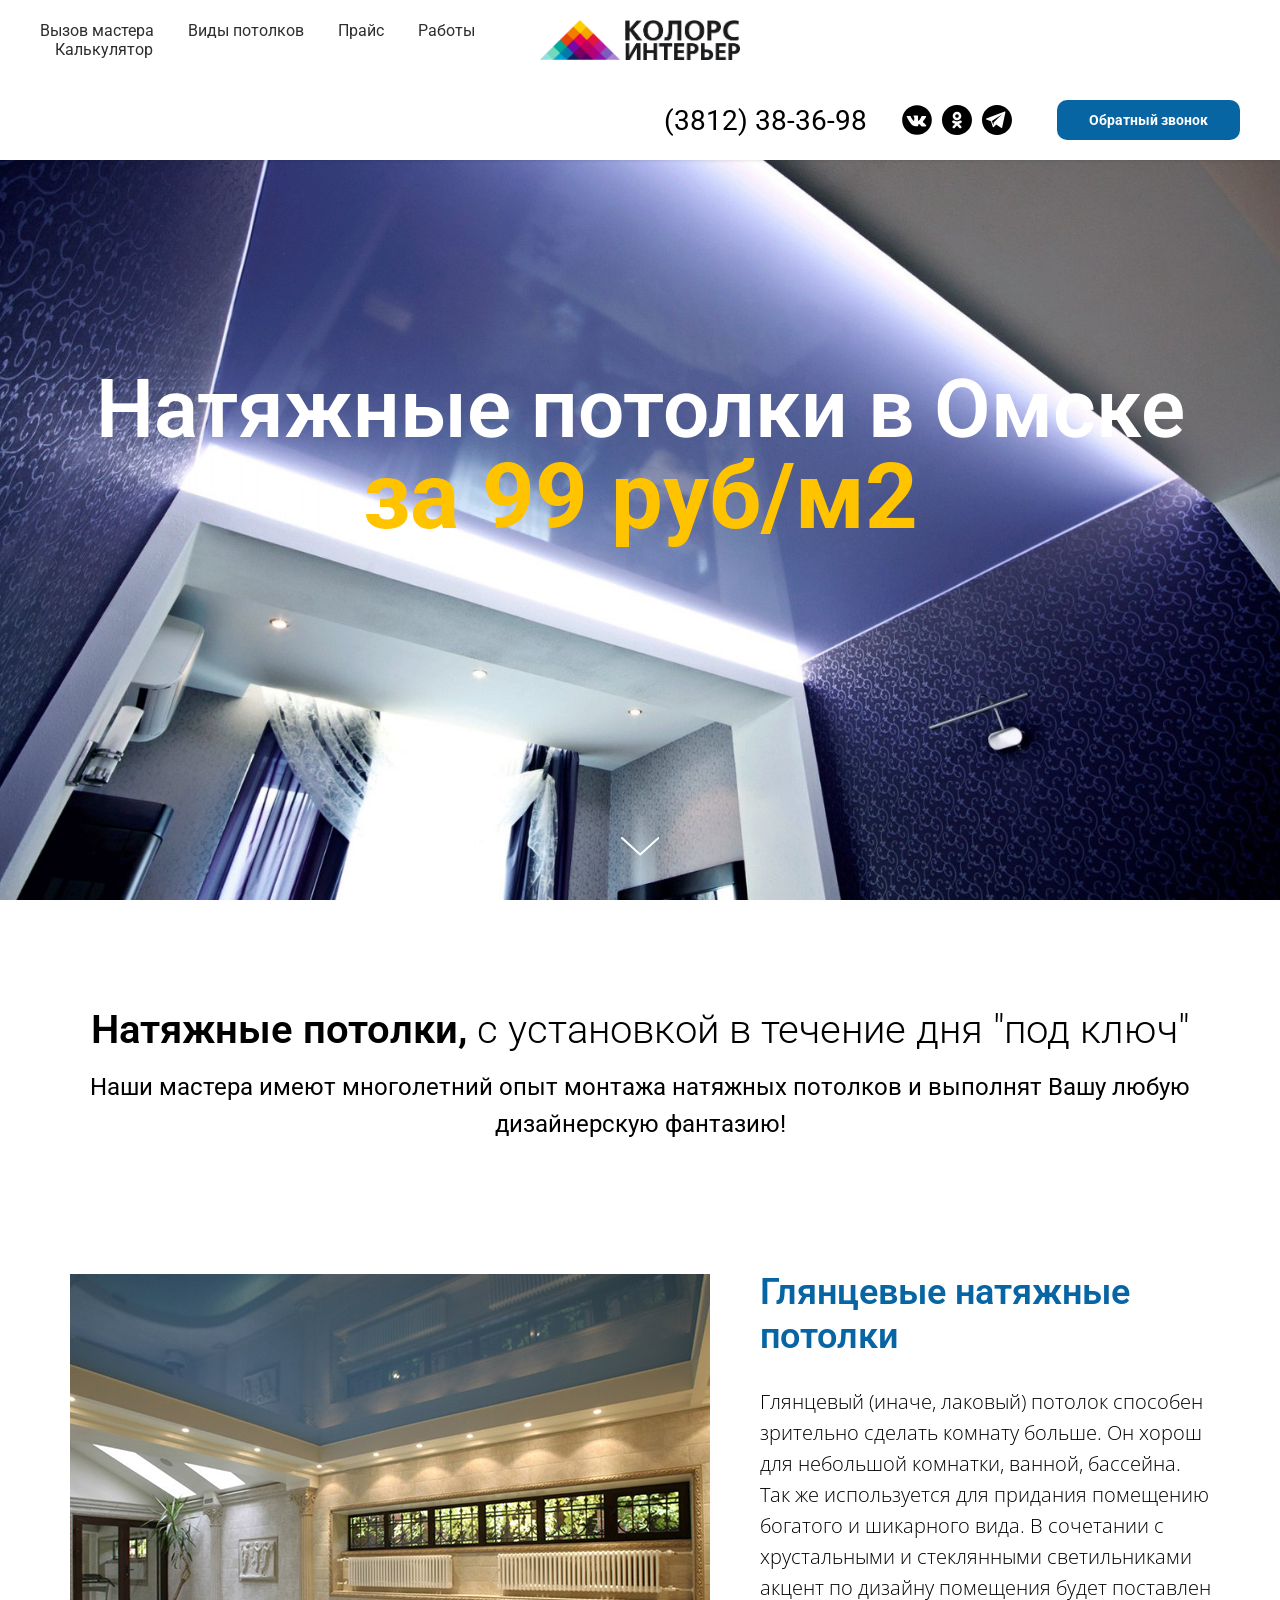
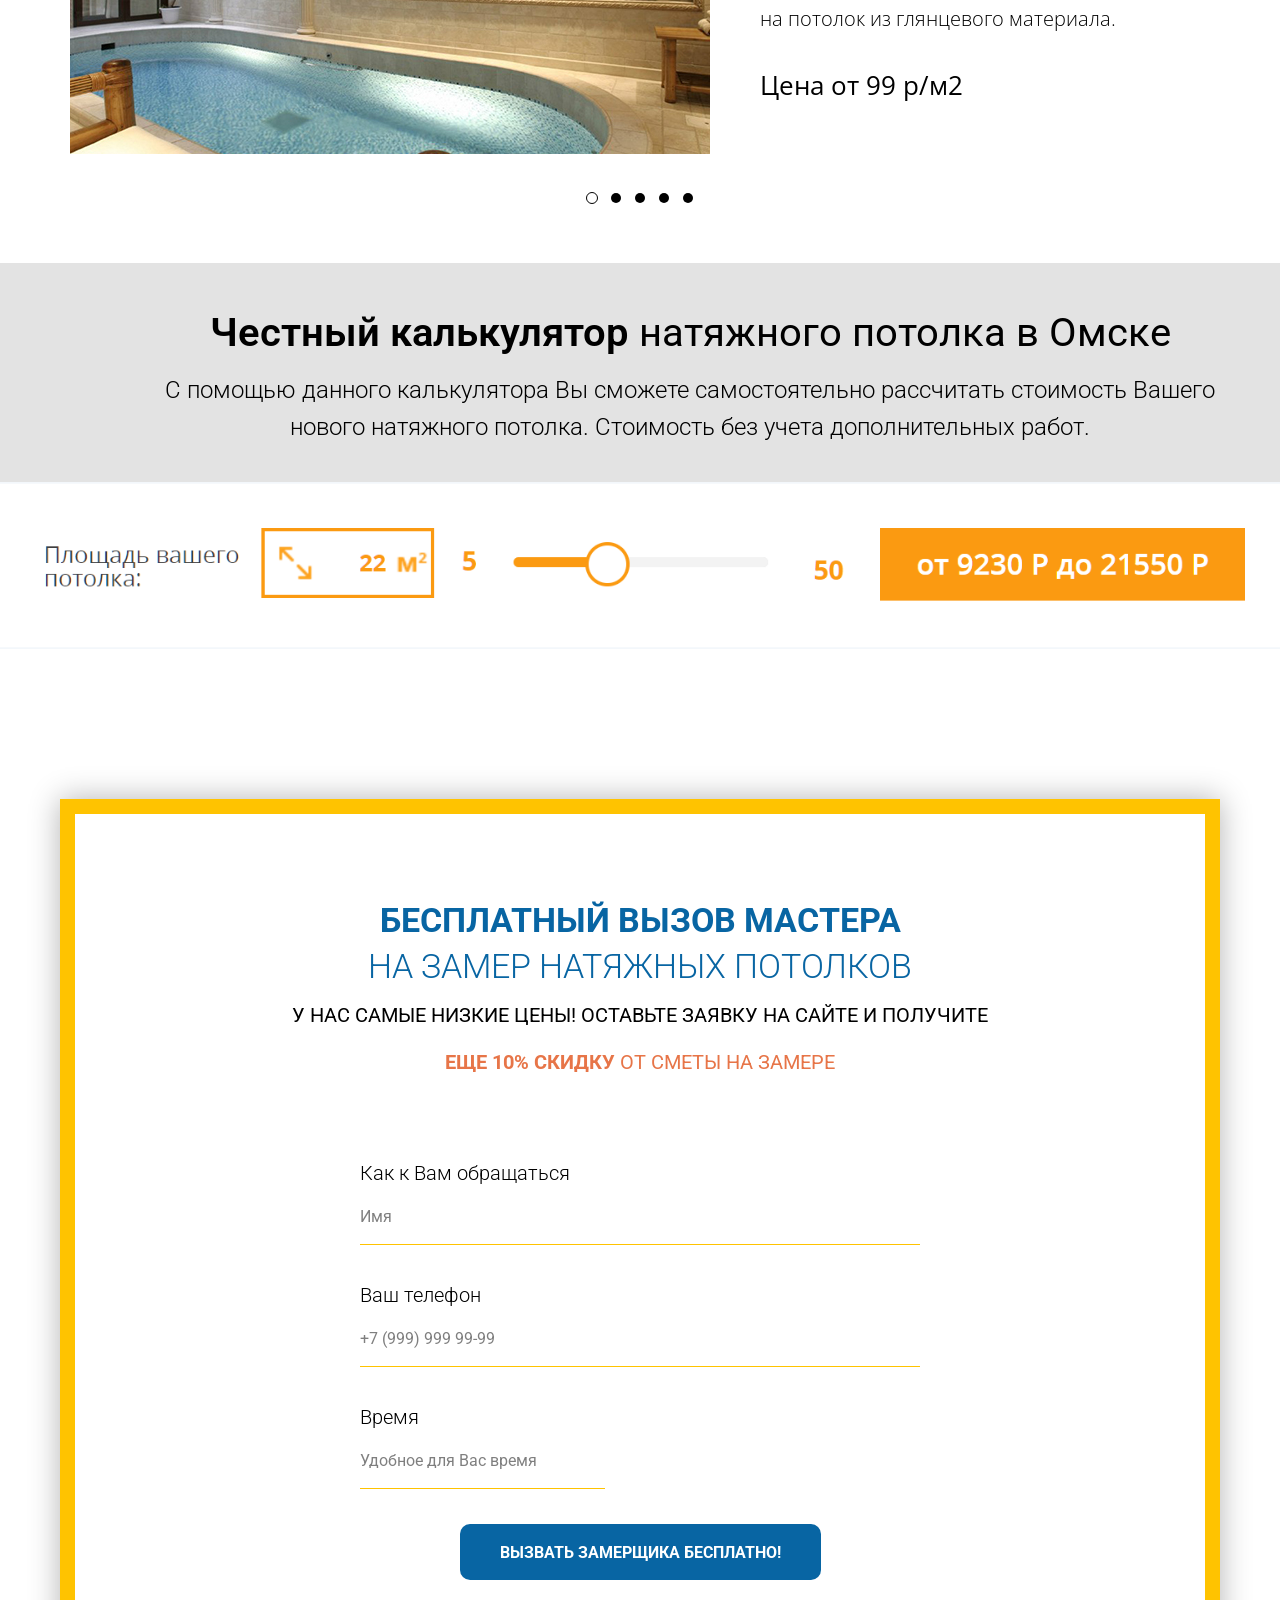
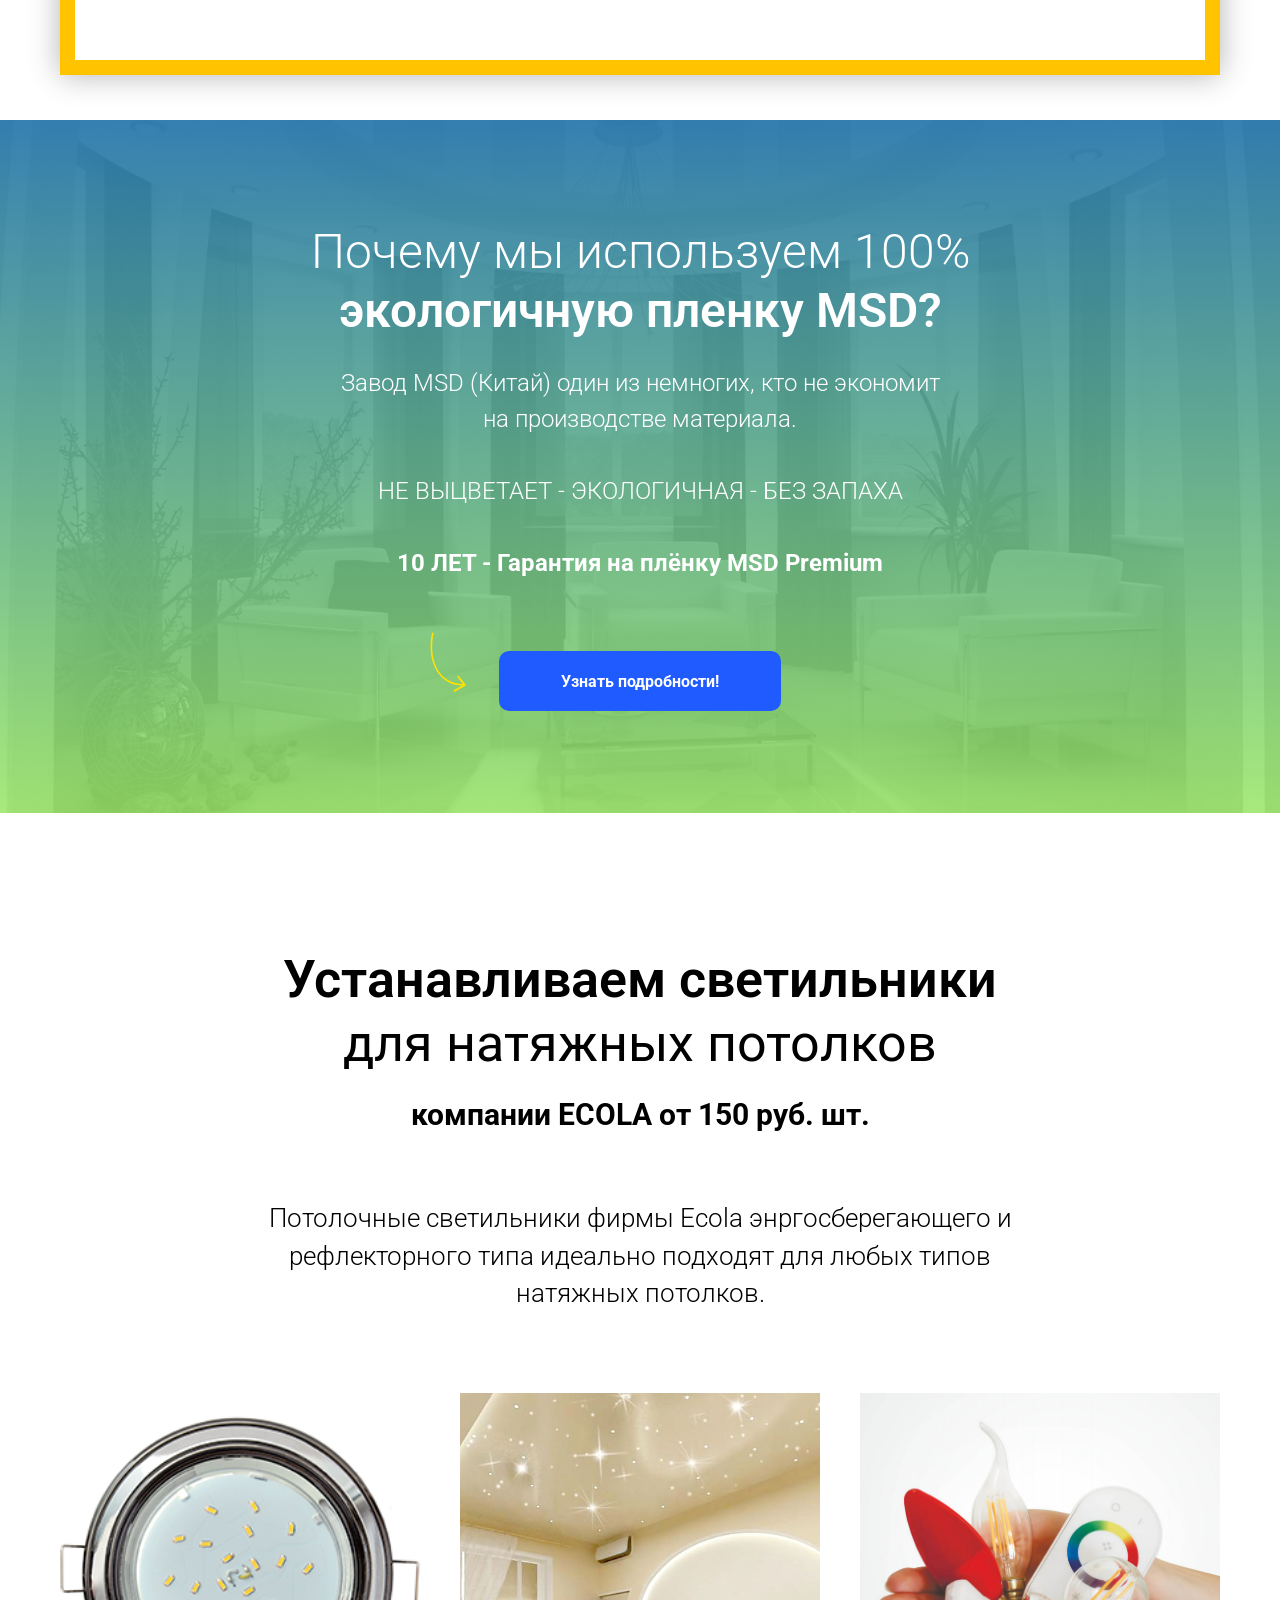
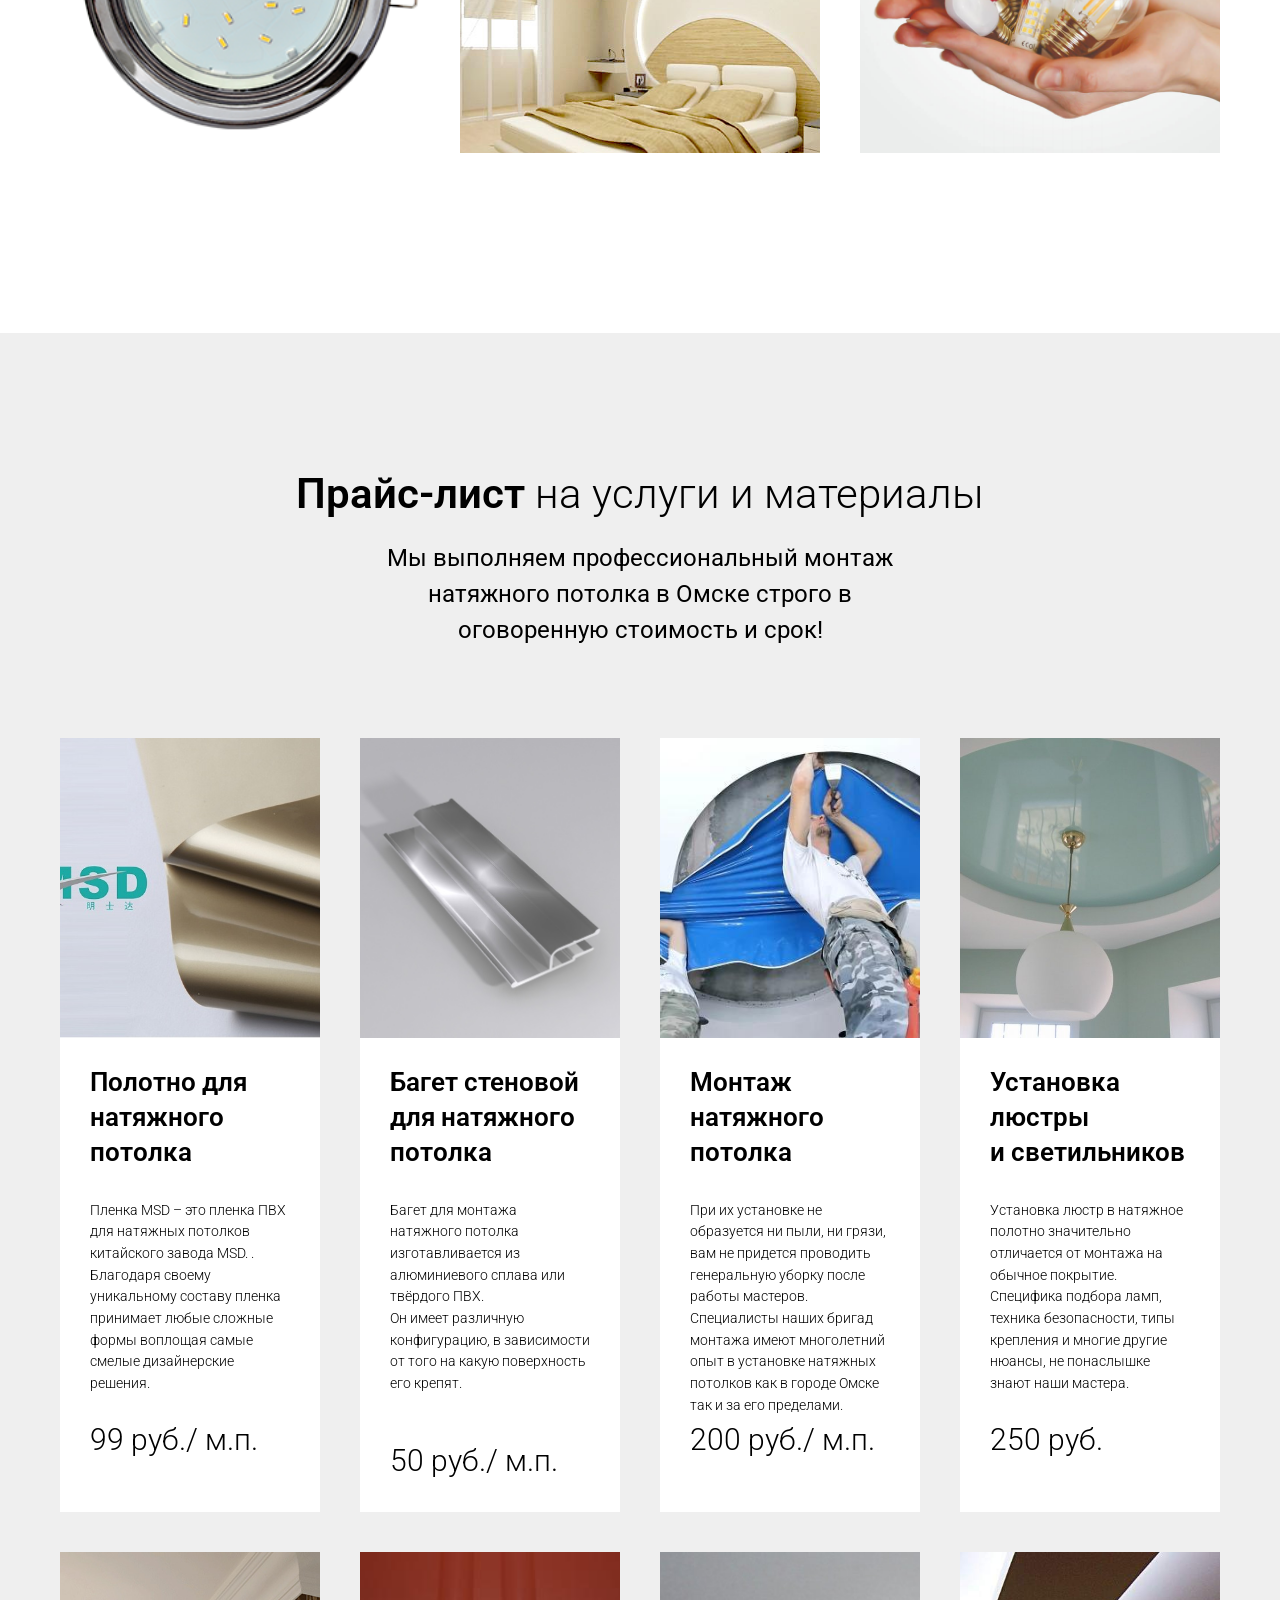
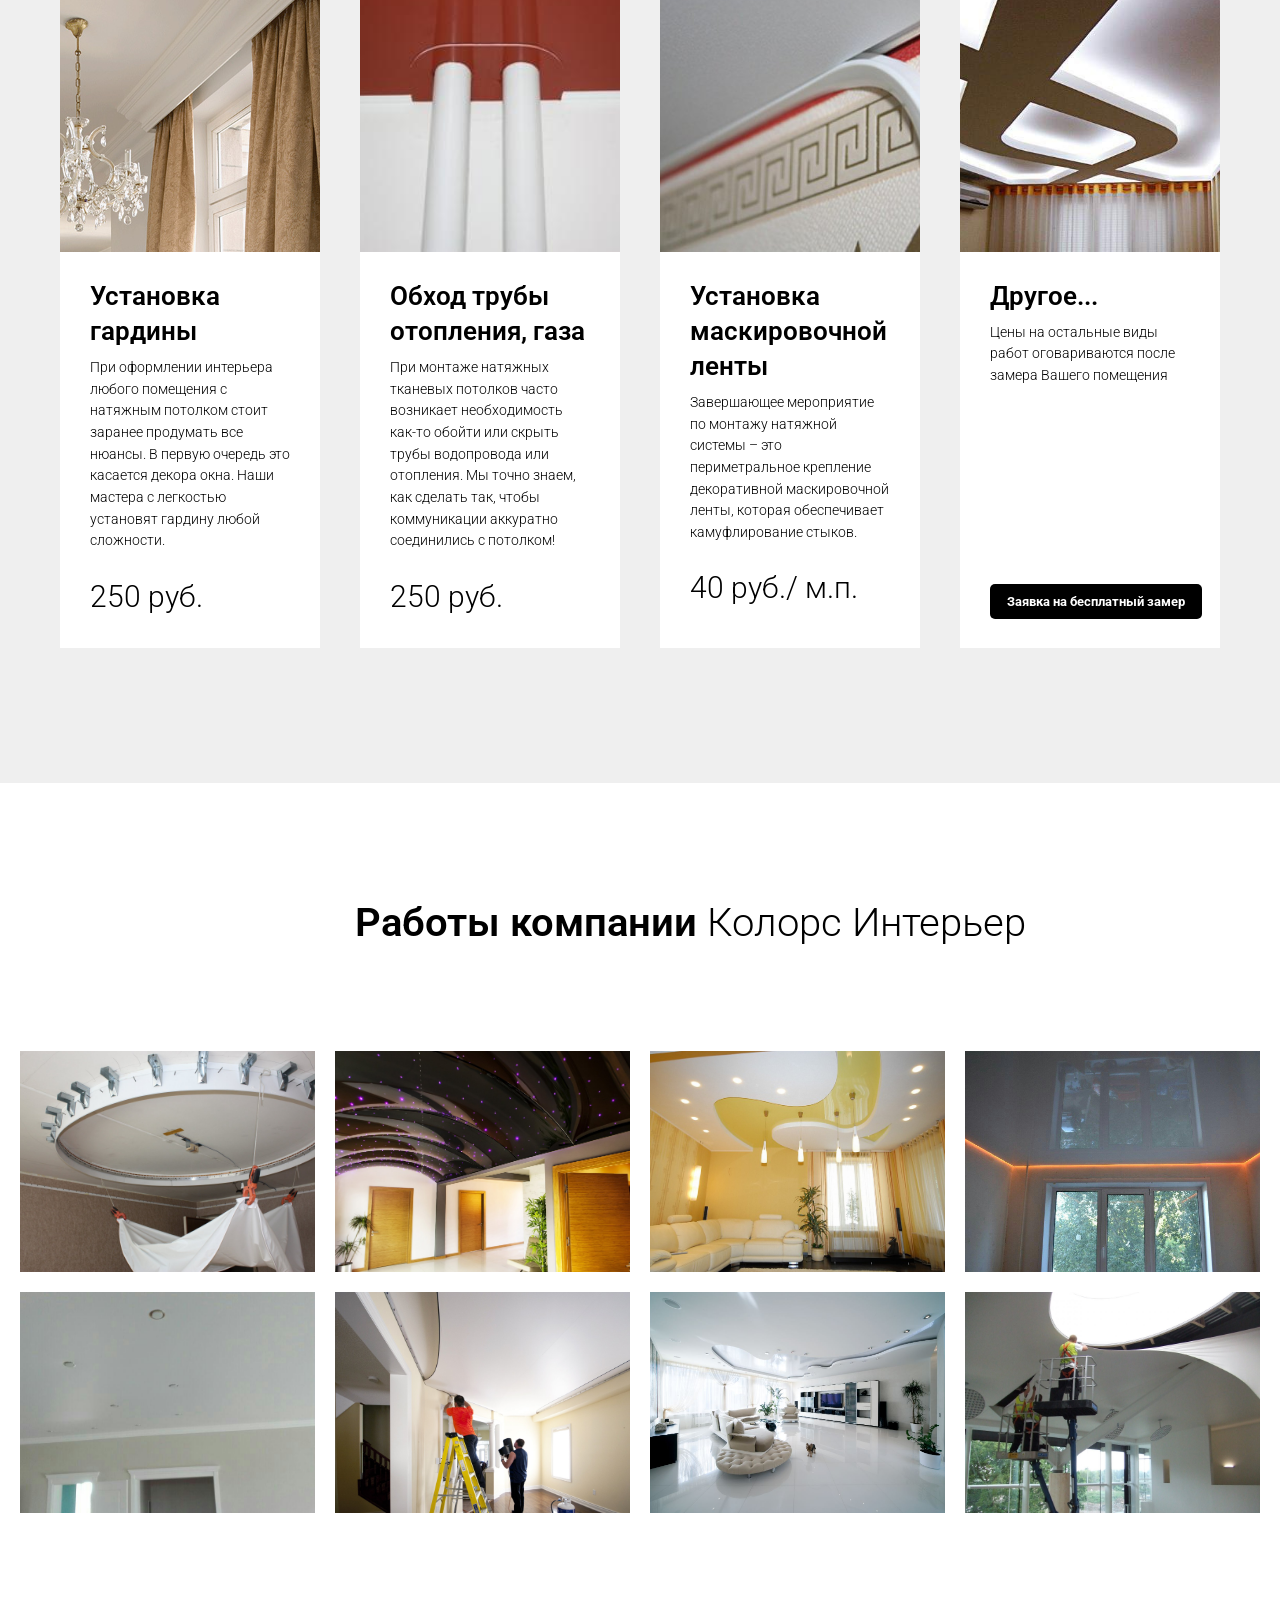
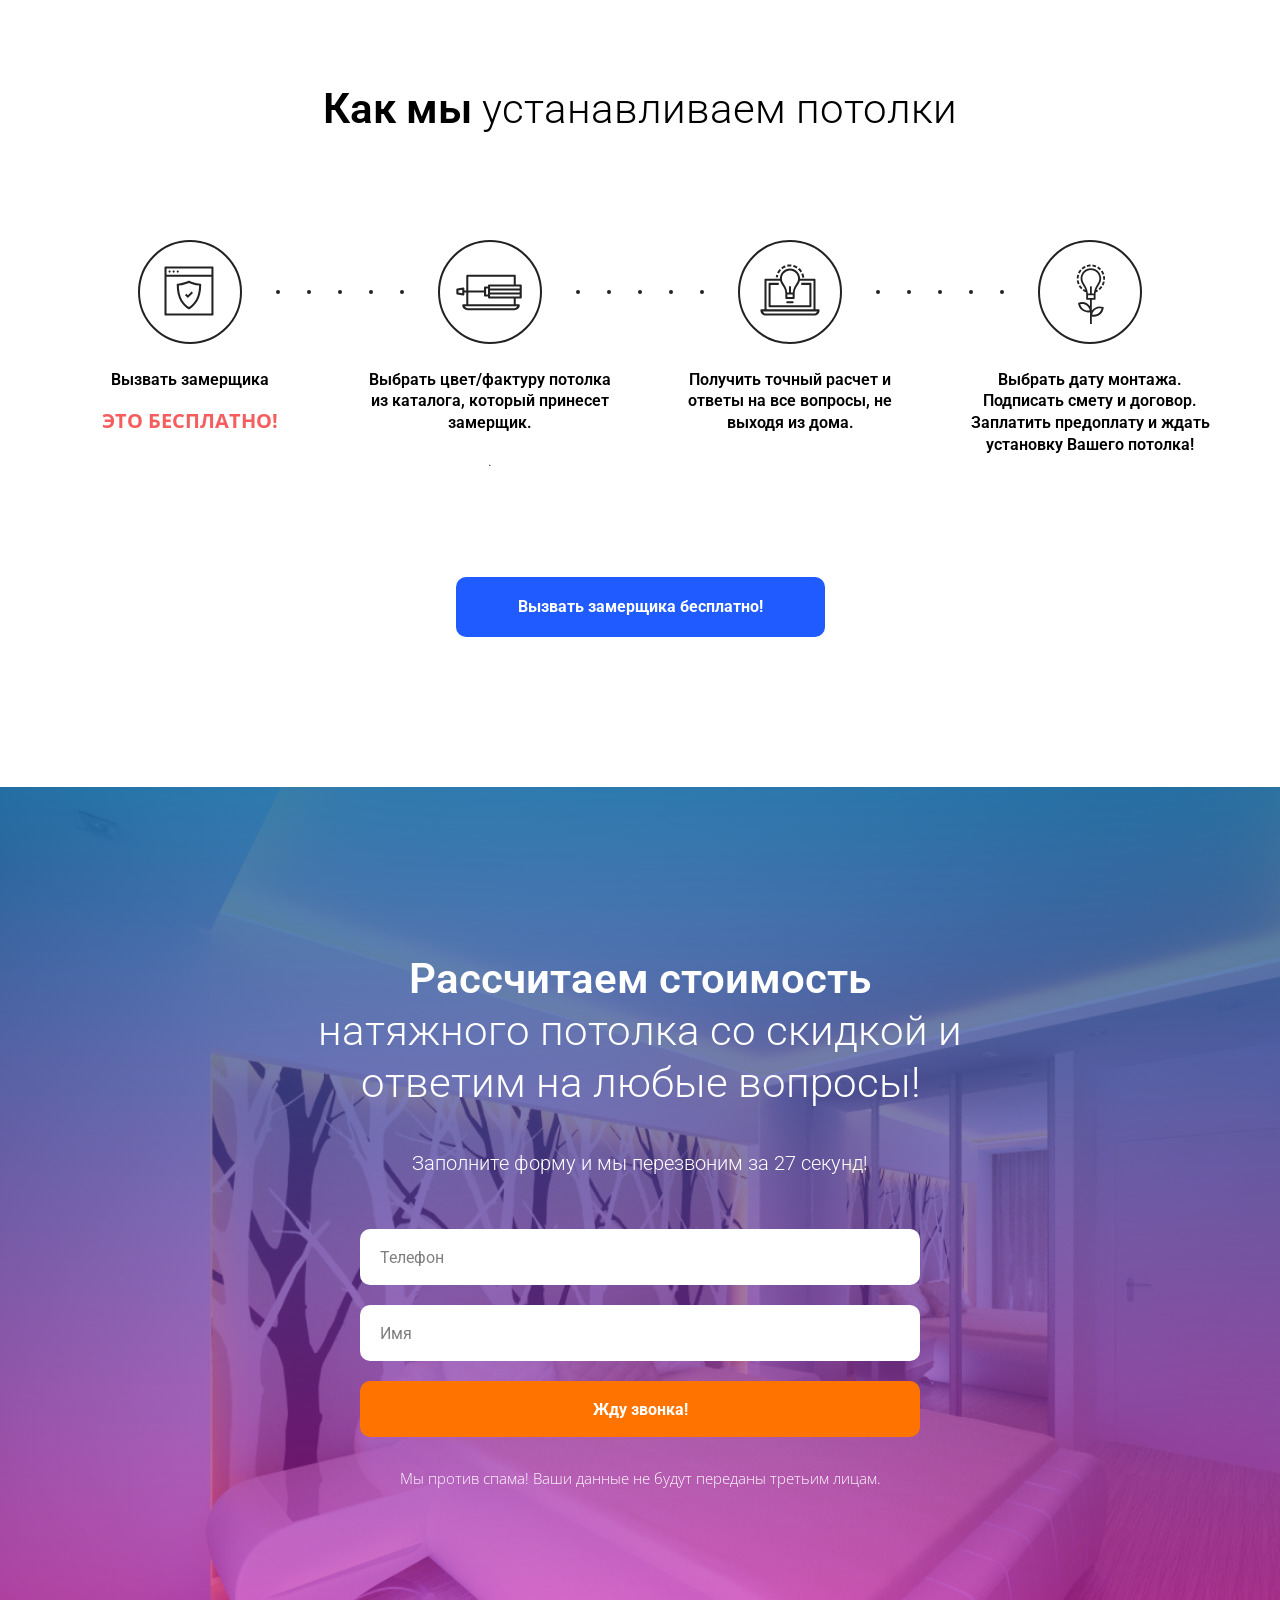
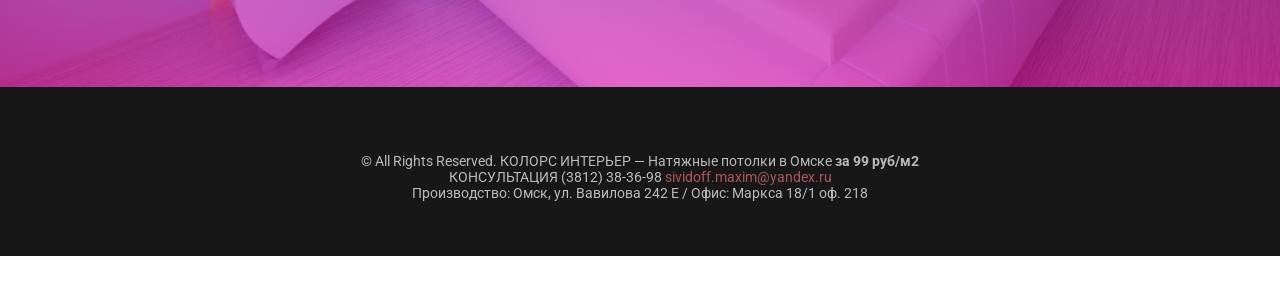
<file: old/index.html>
<!DOCTYPE html><html> <head><meta charset="utf-8" /><meta http-equiv="Content-Type" content="text/html; charset=utf-8" /><meta name="viewport" content="width=device-width, initial-scale=1.0" /><title>Цена на натяжные потолки в Омске / Прайс-лист</title><meta property="og:url" content="potolok55.top" /><meta property="og:title" content="Цена на натяжные потолки в Омске / Прайс-лист" /><meta property="og:description" content="КОЛОРС ИНТЕРЬЕР-Натяжные потолки в Омске по 99 руб./м.п." /><meta property="og:type" content="website" /><meta property="og:image" content="images/tild6161-6338-4661-b066-646530373833__logo.png" /><meta property="fb:app_id" content="257953674358265" /><meta name="format-detection" content="telephone=no" /><meta http-equiv="x-dns-prefetch-control" content="on"><link rel="dns-prefetch" href="//tilda.ws"><link rel="dns-prefetch" href="//static.tildacdn.com"><meta name="description" content="КОЛОРС ИНТЕРЬЕР-Натяжные потолки в Омске по 99 руб./м.п." /><link rel="canonical" href=""><link rel="shortcut icon" href="images/tildafavicon.ico" type="image/x-icon" /><!-- Assets --><link rel="stylesheet" href="css/tilda-grid-3.0.min.css" type="text/css" media="all" /><link rel="stylesheet" href="css/tilda-blocks-2.12.css?t=1502870135" type="text/css" media="all" /><link rel="stylesheet" href="css/tilda-zoom-1.0.min.css" type="text/css" media="all" /><script src="js/jquery-1.10.2.min.js"></script><script src="js/tilda-scripts-2.8.min.js"></script><script src="js/tilda-blocks-2.7.js?t=1502870135"></script><script src="js/bootstrap.min.js"></script><script src="js/tilda-zoom-1.0.min.js"></script><script src="js/tilda-forms-1.0.min.js"></script><script src="js/lazyload-1.3.min.js"></script></head><body class="t-body" style="margin:0;"><!--allrecords--><div id="allrecords" class="t-records" data-hook="blocks-collection-content-node" data-tilda-project-id="331090" data-tilda-page-id="1362206" data-tilda-formskey="2efbab0626cbe2bb309e5dc80794a94c" ><div id="rec28281116" class="r" style="background-color:#ffffff; " data-animationappear="off" data-record-type="446" data-bg-color="#ffffff"><!-- T446 --><div id="nav28281116marker"></div> <div class="t446__mobile"> <div class="t446__mobile_container"> <div class="t446__mobile_text t-name t-name_md" field="text">&nbsp;</div> <div class="t446__mobile_burger"> <span></span> <span></span> <span></span> <span></span> </div> </div> </div><div id="nav28281116" class="t446 t446__hidden t446__positionfixed " style="background-color: rgba(255,255,255,1); box-shadow: 0px 1px 3px rgba(0,0,0,0.10);" data-bgcolor-hex="#ffffff" data-bgcolor-rgba="rgba(255,255,255,1)" data-navmarker="nav28281116marker" data-appearoffset="" data-bgopacity-two="80" data-menushadow="10" data-bgopacity="1" data-bgcolor-rgba-afterscroll="rgba(255,255,255,0.80)" data-menu-items-align="" data-menu="yes"> <div class="t446__maincontainer " style=""> <div class="t446__logowrapper"> <div class="t446__logowrapper2"> <div style="display: block;"> <img src="images/tild3037-3931-4963-b039-326139343561__logoci.png" class="t446__imglogo t446__imglogomobile" imgfield="img" style="max-width: 200px; width: 200px;" alt="Натяжные потолки в Омске"> </div> </div> </div> <div class="t446__leftwrapper" style=" padding-right:150px; text-align: left;"> <div class="t446__leftmenuwrapper"> <ul class="t446__list"> <li class="t446__list_item"><a class="t-menu__link-item" href="#rec28364374" style="color:#2e2e2e;" data-menu-item-number="1">Вызов мастера</a></li> <li class="t446__list_item"><a class="t-menu__link-item" href="#rec28302344" style="color:#2e2e2e;" data-menu-item-number="2">Виды потолков</a></li> <li class="t446__list_item"><a class="t-menu__link-item" href="#rec28284110" style="color:#2e2e2e;" data-menu-item-number="3">Прайс</a></li> <li class="t446__list_item"><a class="t-menu__link-item" href="#rec28324684" style="color:#2e2e2e;" data-menu-item-number="4">Работы</a></li> <li class="t446__list_item"><a class="t-menu__link-item" href="#rec28438838" style="color:#2e2e2e;" data-menu-item-number="5">Калькулятор</a></li> </ul> </div> </div> <div class="t446__rightwrapper" style=" padding-left:150px; text-align: right;"> <div class="t446__rightmenuwrapper"> <ul class="t446__list"> </ul> </div> <div class="t446__additionalwrapper"> <div class="t446__right_descr" style="font-size:16px;"><div style="font-size:28px;" data-customstyle="yes">(3812) 38-36-98</div></div> <div class="t-sociallinks"> <div class="t-sociallinks__wrapper"> <div class="t-sociallinks__item"> <a href="#" target="_blank"> <svg class="t-sociallinks__svg" version="1.1" id="Layer_1" xmlns="http://www.w3.org/2000/svg" xmlns:xlink="http://www.w3.org/1999/xlink" x="0px" y="0px" width="30px" height="30px" viewBox="0 0 48 48" enable-background="new 0 0 48 48" xml:space="preserve"><desc>VK</desc><path d="M47.761,24c0,13.121-10.639,23.76-23.76,23.76C10.878,47.76,0.239,37.121,0.239,24c0-13.123,10.639-23.76,23.762-23.76C37.122,0.24,47.761,10.877,47.761,24 M35.259,28.999c-2.621-2.433-2.271-2.041,0.89-6.25c1.923-2.562,2.696-4.126,2.45-4.796c-0.227-0.639-1.64-0.469-1.64-0.469l-4.71,0.029c0,0-0.351-0.048-0.609,0.106c-0.249,0.151-0.414,0.505-0.414,0.505s-0.742,1.982-1.734,3.669c-2.094,3.559-2.935,3.747-3.277,3.524c-0.796-0.516-0.597-2.068-0.597-3.171c0-3.449,0.522-4.887-1.02-5.259c-0.511-0.124-0.887-0.205-2.195-0.219c-1.678-0.016-3.101,0.007-3.904,0.398c-0.536,0.263-0.949,0.847-0.697,0.88c0.31,0.041,1.016,0.192,1.388,0.699c0.484,0.656,0.464,2.131,0.464,2.131s0.282,4.056-0.646,4.561c-0.632,0.347-1.503-0.36-3.37-3.588c-0.958-1.652-1.68-3.481-1.68-3.481s-0.14-0.344-0.392-0.527c-0.299-0.222-0.722-0.298-0.722-0.298l-4.469,0.018c0,0-0.674-0.003-0.919,0.289c-0.219,0.259-0.018,0.752-0.018,0.752s3.499,8.104,7.573,12.23c3.638,3.784,7.764,3.36,7.764,3.36h1.867c0,0,0.566,0.113,0.854-0.189c0.265-0.288,0.256-0.646,0.256-0.646s-0.034-2.512,1.129-2.883c1.15-0.36,2.624,2.429,4.188,3.497c1.182,0.812,2.079,0.633,2.079,0.633l4.181-0.056c0,0,2.186-0.136,1.149-1.858C38.281,32.451,37.763,31.321,35.259,28.999"/></svg> </a> </div> <div class="t-sociallinks__item"> <a href="#" target="_blank"> <svg class="t-sociallinks__svg" version="1.1" id="Layer_1" xmlns="http://www.w3.org/2000/svg" xmlns:xlink="http://www.w3.org/1999/xlink" width="30px" height="30px" viewBox="0 0 30 30" xml:space="preserve"><desc>Odnoklassniki</desc><path d="M15.0010773,29.9969026 C6.71476662,29.9969026 -0.000942760943,23.2811932 -0.000942760943,14.9979126 C-0.000942760943,6.71261195 6.71476662,-0.00107736853 15.0010773,-0.00107736853 C23.2823378,-0.00107736853 29.9990572,6.71261195 29.9990572,14.9979126 C29.9990572,23.2811932 23.2833479,29.9969026 15.0010773,29.9969026 Z M14.9990572,9.16346042 C15.9845639,9.16346042 16.7857961,9.96559598 16.7857961,10.9501993 C16.7857961,11.9366092 15.9845639,12.7378415 14.9990572,12.7378415 C14.0126473,12.7378415 13.2114151,11.9366092 13.2114151,10.9501993 C13.2114151,9.96378937 14.0126473,9.16346042 14.9990572,9.16346042 L14.9990572,9.16346042 L14.9990572,9.16346042 Z M19.3159557,10.9501993 C19.3159557,8.56908521 17.3810746,6.63149426 14.9990572,6.63149426 C12.6170398,6.63149426 10.6803522,8.56908521 10.6803522,10.9501993 C10.6803522,13.3313134 12.6170398,15.2670977 14.9990572,15.2670977 C17.3810746,15.2670977 19.3159557,13.3313134 19.3159557,10.9501993 Z M16.7451474,18.7899904 C17.6249672,18.5876499 18.472268,18.242587 19.2527243,17.752092 C19.8443896,17.3790267 20.0232441,16.5976672 19.6510821,16.0069052 C19.2771135,15.4152399 18.4985739,15.2363853 17.9058953,15.6085473 C16.1354159,16.7214201 13.8590853,16.7214201 12.0904126,15.6085473 C11.4987473,15.2372886 10.7164844,15.4152399 10.3461291,16.0069052 C9.97306376,16.5967639 10.1519183,17.3790267 10.741777,17.752092 C11.5222332,18.2416837 12.3704374,18.5903598 13.2493539,18.7899904 L10.8348175,21.2036235 C10.3416125,21.6977317 10.3416125,22.5007706 10.8348175,22.9930722 C11.0805167,23.2387714 11.4048035,23.3634276 11.7290902,23.3634276 C12.053377,23.3634276 12.3776638,23.2387714 12.6242663,22.9930722 L14.995444,20.6209912 L17.3684284,22.9939756 C17.8625366,23.4871805 18.6637689,23.4871805 19.1560705,22.9939756 C19.6519854,22.4998673 19.6519854,21.6968284 19.1560705,21.2054301 L16.7451474,18.7899904 L16.7451474,18.7899904 L16.7451474,18.7899904 Z"></path></svg> </a> </div> <div class="t-sociallinks__item"> <a href="#" target="_blank"> <svg class="t-sociallinks__svg" version="1.1" id="Layer_1" xmlns="http://www.w3.org/2000/svg" xmlns:xlink="http://www.w3.org/1999/xlink" width="30px" height="30px" viewBox="0 0 60 60" xml:space="preserve"><desc>Telegram</desc><path d="M30 0C13.4 0 0 13.4 0 30s13.4 30 30 30 30-13.4 30-30S46.6 0 30 0zm16.9 13.9l-6.7 31.5c-.1.6-.8.9-1.4.6l-10.3-6.9-5.5 5.2c-.5.4-1.2.2-1.4-.4L18 32.7l-9.5-3.9c-.7-.3-.7-1.5 0-1.8l37.1-14.1c.7-.2 1.4.3 1.3 1z"/><path d="M22.7 40.6l.6-5.8 16.8-16.3-20.2 13.3"/></svg> </a> </div> </div></div> <div class="t446__right_buttons"> <div class="t446__right_buttons_wrap"> <div class="t446__right_buttons_but"><a href="#rec28421412" target="" class="t-btn" style="color:#ffffff;background-color:#0865a3;border-radius:10px; -moz-border-radius:10px; -webkit-border-radius:10px;"><table style="width:100%; height:100%;"><tr><td>Обратный звонок</td></tr></table></a></div> </div> </div> </div> </div> </div></div><style>@media screen and (max-width: 980px) { #rec28281116 .t446__leftcontainer{ padding: 20px; }
}
@media screen and (max-width: 980px) { #rec28281116 .t446__imglogo{ padding: 20px 0; }
}</style><script type="text/javascript">	var t446__doResize; $(window).resize(function(){ t446_checkOverflow('28281116', '0'); clearTimeout(t446__doResize); t446__doResize = setTimeout(function() { t446_checkOverflow('28281116', '0'); }, 200); }); $(window).load(function() { t446_checkOverflow('28281116', '0'); });	$(document).ready(function() { t446_checkOverflow('28281116', '0'); }); $(document).ready(function() { t446_highlight(); t446_checkAnchorLinks('28281116'); });
$(window).resize(function() { t446_setBg('28281116');
});
$(document).ready(function() { t446_setBg('28281116');
}); $(document).ready(function() { t446_changebgopacitymenu('28281116'); $(window).bind('scroll', t_throttle(function(){t446_changebgopacitymenu('28281116')}, 200)); }); </script><script type="text/javascript"> $(document).ready(function() { t446_createMobileMenu('28281116'); }); </script> <!--[if IE 8]><style>#rec28281116 .t446 { filter: progid:DXImageTransform.Microsoft.gradient(startColorStr='#D9ffffff', endColorstr='#D9ffffff');
}</style><![endif]--> </div><div id="rec28447583" class="r" style=" " data-record-type="270" ><div class="t270" ></div><script type="text/javascript"> $(document).ready(function(){ setTimeout(function(){ var $root = $('html, body'); $('a[href*=#]:not([href=#],.carousel-control,.t-carousel__control,[href^=#price],[href^=#popup],[href^=#prodpopup],[href^=#order])').click(function() { var target = $(this.hash); if (target.length == 0){ target = $('a[name="' + this.hash.substr(1) + '"]'); } if (target.length == 0){ return true; } $root.animate({ scrollTop: target.offset().top + 3 }, 500); return false; }); }, 500); }); </script></div><div id="rec28280550" class="r" style="background-color:#ffffff; " data-animationappear="off" data-record-type="14" data-bg-color="#ffffff"><!-- cover --><div class="t-cover" id="recorddiv28280550" bgimgfield="img" style="height:100vh; background-image:url('images/tild3238-3039-4461-b866-346334366336__-__resize__20x__alb1.jpg');" ><div class="t-cover__carrier" id="coverCarry28280550" data-content-cover-id="28280550" data-content-cover-bg="images/tild3238-3039-4461-b866-346334366336__alb1.jpg" data-content-cover-height="100vh" data-content-cover-parallax="" style="background-image:url('');height:100vh;background-attachment:scroll; "></div> <div class="t-cover__filter" style="height:100vh;background-image: -moz-linear-gradient(top, rgba(255,255,255,0.0), rgba(255,255,255,0.0));background-image: -webkit-linear-gradient(top, rgba(255,255,255,0.0), rgba(255,255,255,0.0));background-image: -o-linear-gradient(top, rgba(255,255,255,0.0), rgba(255,255,255,0.0));background-image: -ms-linear-gradient(top, rgba(255,255,255,0.0), rgba(255,255,255,0.0));background-image: linear-gradient(top, rgba(255,255,255,0.0), rgba(255,255,255,0.0));filter: progid:DXImageTransform.Microsoft.gradient(startColorStr='#feffffff', endColorstr='#feffffff');"></div> <div class="t-container"> <div class="t-col t-col_12"><div class="t-cover__wrapper t-valign_middle" style="height:100vh;"> <div class="t102" data-hook-content="covercontent"> <div class="t102__title t-title " style="" field="title"><div style="font-size:92px;line-height:88px;color:#ffffff;" data-customstyle="yes"><span style="font-size: 82px;">Натяжные потолки в Омске </span><br /><strong><span data-redactor-tag="span" style="color: rgb(255, 195, 0);">за 99 руб/м2</span></strong></div></div> <div class="t102__descr t-descr t-descr_md " style="" field="descr"><div style="font-size:40px;line-height:60px;color:#000000;" data-customstyle="yes"></div></div> <span class="space"></span> </div> </div> </div> </div> <!-- arrow --> <div class="t-cover__arrow"><div class="t-cover__arrow-wrapper t-cover__arrow-wrapper_animated"><div class="t-cover__arrow_mobile"><svg class="t-cover__arrow-svg" style="fill:#ffffff;" x="0px" y="0px" width="38.417px" height="18.592px" viewBox="0 0 38.417 18.592" style="enable-background:new 0 0 38.417 18.592;"><g><path d="M19.208,18.592c-0.241,0-0.483-0.087-0.673-0.261L0.327,1.74c-0.408-0.372-0.438-1.004-0.066-1.413c0.372-0.409,1.004-0.439,1.413-0.066L19.208,16.24L36.743,0.261c0.411-0.372,1.042-0.342,1.413,0.066c0.372,0.408,0.343,1.041-0.065,1.413L19.881,18.332C19.691,18.505,19.449,18.592,19.208,18.592z"/></g></svg></div></div></div> <!-- arrow --> </div> </div><div id="rec28304256" class="r" style="padding-top:105px;padding-bottom:15px; " data-record-type="43" ><!-- T030 --><div class="t030"> <div class="t-container t-align_center"> <div class="t-col t-col_12 "> <div class="t030__title t-title t-title_xxs" field="title" style=""><div style="font-size:40px;" data-customstyle="yes">Натяжные потолки, <span style="font-weight: 300;">с установкой в течение дня "под ключ"</span></div></div> <div class="t030__descr t-descr t-descr_md" field="descr" style=""><div style="font-size:24px;" data-customstyle="yes"><strong></strong><span style="font-weight: 400;">Наши мастера имеют многолетний опыт монтажа натяжных потолков и выполнят Вашу любую дизайнерскую фантазию! </span></div></div> </div> </div></div></div><div id="rec28302344" class="r" style="padding-top:105px;padding-bottom:105px; " data-record-type="311" ><!-- T310 --><div class="t310"> <div style="width:100%; margin: 0 auto;"><div id="myCarousel28302344" class="carousel slide" data-ride="carousel" data-interval="false"> <!-- Indicators --> <ol class="carousel-indicators dotsbottom"> <li data-target="#myCarousel28302344" data-slide-to="0" class=" active"></li> <li data-target="#myCarousel28302344" data-slide-to="1" class=""></li> <li data-target="#myCarousel28302344" data-slide-to="2" class=""></li> <li data-target="#myCarousel28302344" data-slide-to="3" class=""></li> <li data-target="#myCarousel28302344" data-slide-to="4" class=""></li> </ol> <div class="carousel-inner"> <div class="item active" style=""> <div class="t-container"> <div class="t-col t-col_7 t310__centeredsection" itemscope itemtype="http://schema.org/ImageObject"> <meta itemprop="image" content="images/tild3133-3930-4932-a630-623136323361__4.jpg"> <img src="images/tild3133-3930-4932-a630-623136323361__4.jpg" data-zoomable="yes" data-img-zoom-url="images/tild3133-3930-4932-a630-623136323361__4.jpg" imgfield="img" /> </div> <div class="t-col t-col_5 "> <div class="t310__title t-title t-title_xxs" field="title"><div style="color:#0865a3;" data-customstyle="yes">Глянцевые натяжные потолки</div></div> <div class="t-text t-text_md" field="text">Глянцевый (иначе, лаковый) потолок способен зрительно сделать комнату больше. Он хорош для небольшой комнатки, ванной, бассейна.<br />Так же используется для придания помещению богатого и шикарного вида. В сочетании с хрустальными и стеклянными светильниками акцент по дизайну помещения будет поставлен на потолок из глянцевого материала.<br /><br /><span style="font-size: 24px;"><span data-redactor-style="font-weight: 400" style="font-weight: 400"><span data-redactor-tag="span" style="font-size: 26px;">Цена от 99 р/м2</span></span></span><br /></div> </div> </div> </div> <div class="item " style=""> <div class="t-container"> <div class="t-col t-col_7 t310__centeredsection" itemscope itemtype="http://schema.org/ImageObject"> <meta itemprop="image" content="images/tild6531-6438-4334-b764-376564653132__3.jpg"> <img src="images/tild6531-6438-4334-b764-376564653132__3.jpg" data-zoomable="yes" data-img-zoom-url="images/tild6531-6438-4334-b764-376564653132__3.jpg" imgfield="img2" /> </div> <div class="t-col t-col_5 "> <div class="t310__title t-title t-title_xxs" field="title2"><div style="color:#0865a3;" data-customstyle="yes">Матовые натяжные потолки</div></div> <div class="t-text t-text_md" field="text2">Самый популярный вариант – матовый натяжной потолок. Он весьма напоминает виртуозно оштукатуренную поверхность.<br /><br /><br /><br /><span style="font-size: 24px;"><span data-redactor-style="font-weight: 500" style="font-weight: 500"><span data-redactor-tag="span" style="font-size: 26px;">Цена от 99 р/м2</span></span></span><br /></div> </div> </div> </div> <div class="item " style=""> <div class="t-container"> <div class="t-col t-col_7 t310__centeredsection" itemscope itemtype="http://schema.org/ImageObject"> <meta itemprop="image" content="images/tild3031-3134-4637-b063-383861316238__2.jpg"> <img src="images/tild3031-3134-4637-b063-383861316238__2.jpg" data-zoomable="yes" data-img-zoom-url="images/tild3031-3134-4637-b063-383861316238__2.jpg" imgfield="img3" /> </div> <div class="t-col t-col_5 "> <div class="t310__title t-title t-title_xxs" field="title3"><div style="color:#0865a3;" data-customstyle="yes">Сатиновые натяжные потолки</div></div> <div class="t-text t-text_md" field="text3">В отличие от матовой поверхности, у сатина присутствует отражающий эффект. Но он не зеркальный, как у глянца, а очень мягкий, едва заметный при дневном свете.<br /><br /><span style="font-size: 24px;"><span data-redactor-style="font-weight: 400" style="font-weight: 400"><span data-redactor-tag="span" style="font-size: 26px;">Цена от 99 р/м2</span></span></span><br /></div> </div> </div> </div> <div class="item " style=""> <div class="t-container"> <div class="t-col t-col_7 t310__centeredsection" itemscope itemtype="http://schema.org/ImageObject"> <meta itemprop="image" content="images/tild3430-6163-4265-a439-363461616534__5.jpg"> <img src="images/tild3430-6163-4265-a439-363461616534__5.jpg" data-zoomable="yes" data-img-zoom-url="images/tild3430-6163-4265-a439-363461616534__5.jpg" imgfield="img4" /> </div> <div class="t-col t-col_5 "> <div class="t310__title t-title t-title_xxs" field="title4"><div style="color:#0865a3;" data-customstyle="yes">Многоуровневые натяжные потолки <br /></div></div> <div class="t-text t-text_md" field="text4">Сколько именно сделать уровней, зависит лишь от задумки заказчика и дизайнера.<br /><br />С выбором помогут наши специалисты.<br /><br /><span style="font-weight: 400;"><span data-redactor-tag="span" style="font-size: 26px;">Цена от 1 000 р/м2</span></span><br /></div> </div> </div> </div> <div class="item " style=""> <div class="t-container"> <div class="t-col t-col_7 t310__centeredsection" itemscope itemtype="http://schema.org/ImageObject"> <meta itemprop="image" content="images/tild6435-3238-4330-a236-336664663962__1.jpg"> <img src="images/tild6435-3238-4330-a236-336664663962__1.jpg" data-zoomable="yes" data-img-zoom-url="images/tild6435-3238-4330-a236-336664663962__1.jpg" imgfield="img5" /> </div> <div class="t-col t-col_5 "> <div class="t310__title t-title t-title_xxs" field="title5"><div style="color:#0865a3;" data-customstyle="yes">Натяжные потолки с подсветкой и другие...</div></div> <div class="t-text t-text_md" field="text5"><strong></strong>Очень эффектно смотрится подсветка натяжного потолка светодиодной лентой изнутри. В этой комбинации светодиоды являются не только украшением интерьера, но и могут выступать в качестве основного источника освещения. Так же в любом из вариантов полотна для Н.П. используют светодиодные светильники нового поколения,которые мы можем предложить Вам на момент замера и договора.<br /><span style="font-size: 24px;"><span data-redactor-style="font-weight: 400" style="font-weight: 400"><span data-redactor-tag="span" style="font-size: 26px;">Цену уточняйте у замерщика</span></span></span><br /></div> </div> </div> </div> </div> <a class="left carousel-control" href="#myCarousel28302344" data-slide="prev"><span class="carousel-control-left" style="top:42%;"></span></a> <a class="right carousel-control" href="#myCarousel28302344" data-slide="next"><span class="carousel-control-right" style="top:42%;"></span></a> </div></div> </div> </div><div id="rec28438768" class="r" style="padding-top:45px;padding-bottom:30px;background-color:#e3e3e3; " data-record-type="43" data-bg-color="#e3e3e3"><!-- T030 --><div class="t030"> <div class="t-container t-align_center"> <div class="t-col t-col_11 t-prefix_1"> <div class="t030__title t-title t-title_xxs" field="title" style=""><div style="font-size:40px;" data-customstyle="yes">Честный калькулятор <span style="font-weight: 400;">натяжного потолка в Омске</span></div></div> <div class="t030__descr t-descr t-descr_md" field="descr" style=""><div style="font-size:24px;" data-customstyle="yes">С помощью данного калькулятора Вы сможете самостоятельно рассчитать стоимость Вашего нового натяжного потолка. Стоимость без учета дополнительных работ.<div style="font-size:24px;" data-customstyle="yes"></div></div></div> </div> </div></div></div><div id="rec28438838" class="r" style="padding-bottom:0px;background-color:#e3e3e3; " data-record-type="3" data-bg-color="#e3e3e3"><!-- T107 --><div class="t107"> <div class="t-align_center" itemscope itemtype="http://schema.org/ImageObject"><meta itemprop="image" content="images/tild3166-6131-4830-a363-323066366633__0831a1ab9f.png"> <img src="images/tild3166-6131-4830-a363-323066366633__-__empty__0831a1ab9f.png" data-original="images/tild3166-6131-4830-a363-323066366633__0831a1ab9f.png" class="t107__widthauto t-img" imgfield="img" /> </div> </div></div><div id="rec28364374" class="r" style="padding-top:150px;padding-bottom:45px; " data-animationappear="off" data-record-type="696" ><!-- t696 --><div class="t696"><div class="t-container"> <div class="t-width t-width_12 t696__mainblock"> <div class="t696__mainwrapper"> <div class="t696__content" style=" border-width: 15px; border-color: #ffc300; box-shadow: 0px 0px 29px 0px rgba(0, 0, 0, 0.3);"> <div class="t696__text-wrapper t-align_center"> <div class="t696__title t-title t-title_xs t-margin_auto" style="" field="title"><div style="color:#f1a03f;" data-customstyle="yes"></div></div> <div class="t696__descr t-descr t-descr_xl t-margin_auto" style="" field="descr"><div style="font-size:30px;line-height:44px;" data-customstyle="yes"><span style="font-size: 34px;"><span style="color: rgb(8, 101, 163);" data-redactor-style="color: rgb(8, 101, 163);"><strong data-redactor-tag="strong">БЕСПЛАТНЫЙ ВЫЗОВ МАСТЕРА </strong><br /><span style="font-weight: 300;">НА ЗАМЕР НАТЯЖНЫХ ПОТОЛКОВ</span></span></span><br /><span style="font-size: 20px;"><span data-redactor-style="font-weight: 400;" style="font-weight: 400;">У НАС САМЫЕ НИЗКИЕ ЦЕНЫ! ОСТАВЬТЕ ЗАЯВКУ НА САЙТЕ И ПОЛУЧИТЕ <br /><span style="color: rgb(231, 117, 72);"><strong>ЕЩЕ 10% СКИДКУ </strong>ОТ СМЕТЫ НА ЗАМЕРЕ</span></span></span><br /></div></div> </div> <form id="form28364374" name='form28364374' role="form" action='' method='POST' data-formactiontype="0" data-inputbox=".t-input-group" class="t-form js-form-proccess t-form_inputs-total_3 t-form_bbonly " data-success-callback="t696_onSuccess" > <!-- NO ONE SERVICES CONNECTED --> <div class="js-successbox t-form__successbox t-text t-text_md" style="display:none;"></div> <div class="t-form__inputsbox"> <div class="t-input-group t-input-group_nm" data-input-lid="1495630353482"> <div class="t-input-title t-descr t-descr_md" data-redactor-toolbar="no" field="li_title__1495630353482" style="">Как к Вам обращаться</div> <div class="t-input-block"> <input type="text" name="name" class="t-input js-tilda-rule t-input_bbonly" value="" placeholder="Имя" data-tilda-req="1" data-tilda-rule="name" style="color:#000000; border:1px solid #ffc300; "> <div class="t-input-error"></div> </div> </div> <div class="t-input-group t-input-group_ph" data-input-lid="1502177526888"> <div class="t-input-title t-descr t-descr_md" data-redactor-toolbar="no" field="li_title__1502177526888" style="">Ваш телефон</div> <div class="t-input-block"> <input type="text" name="phone" class="t-input js-tilda-rule js-tilda-mask t-input_bbonly" value="" placeholder="+7 (999) 999 99-99" data-tilda-req="1" data-tilda-rule="phone" data-tilda-mask="+7 (999) 999-9999" style="color:#000000; border:1px solid #ffc300; "> <div class="t-input-error"></div> </div> </div> <div class="t-input-group t-input-group_tm" data-input-lid="1502177562427"> <div class="t-input-title t-descr t-descr_md" data-redactor-toolbar="no" field="li_title__1502177562427" style="">Время</div> <div class="t-input-block"> <input type="text" name="time" class="t-input t-inputtime js-tilda-rule js-tilda-mask t-input_bbonly" value="" placeholder="Удобное для Вас время" data-tilda-rule="time" data-tilda-mask="99:99" style="color:#000000; border:1px solid #ffc300; "> <div class="t-input-error"></div> </div> </div> <div class="t-form__errorbox-middle"> <div class="js-errorbox-all t-form__errorbox-wrapper" style="display:none;"> <div class="t-form__errorbox-text t-text t-text_md"> <p class="t-form__errorbox-item js-rule-error js-rule-error-all"></p> <p class="t-form__errorbox-item js-rule-error js-rule-error-req"></p> <p class="t-form__errorbox-item js-rule-error js-rule-error-email"></p> <p class="t-form__errorbox-item js-rule-error js-rule-error-name"></p> <p class="t-form__errorbox-item js-rule-error js-rule-error-phone"></p> <p class="t-form__errorbox-item js-rule-error js-rule-error-string"></p> </div> </div></div> <div class="t-form__submit"> <button type="submit" class="t-submit" style="color:#ffffff;background-color:#0865a3;border-radius:10px; -moz-border-radius:10px; -webkit-border-radius:10px;">ВЫЗВАТЬ ЗАМЕРЩИКА БЕСПЛАТНО!</button> </div> </div> <div class="t-form__errorbox-bottom"> <div class="js-errorbox-all t-form__errorbox-wrapper" style="display:none;"> <div class="t-form__errorbox-text t-text t-text_md"> <p class="t-form__errorbox-item js-rule-error js-rule-error-all"></p> <p class="t-form__errorbox-item js-rule-error js-rule-error-req"></p> <p class="t-form__errorbox-item js-rule-error js-rule-error-email"></p> <p class="t-form__errorbox-item js-rule-error js-rule-error-name"></p> <p class="t-form__errorbox-item js-rule-error js-rule-error-phone"></p> <p class="t-form__errorbox-item js-rule-error js-rule-error-string"></p> </div> </div> </div> </form> <style>#rec28364374 input::-webkit-input-placeholder {color:#000000; opacity: 0.5;}	#rec28364374 input::-moz-placeholder {color:#000000; opacity: 0.5;}	#rec28364374 input:-moz-placeholder {color:#000000; opacity: 0.5;}	#rec28364374 input:-ms-input-placeholder {color:#000000; opacity: 0.5;}	#rec28364374 textarea::-webkit-input-placeholder {color:#000000; opacity: 0.5;}	#rec28364374 textarea::-moz-placeholder {color:#000000; opacity: 0.5;}	#rec28364374 textarea:-moz-placeholder {color:#000000; opacity: 0.5;}	#rec28364374 textarea:-ms-input-placeholder {color:#000000; opacity: 0.5;} </style> </div></div> </div></div></div></div><div id="rec28290900" class="r" style=" " data-record-type="581" ><!-- cover --><div class="t-cover" id="recorddiv28290900" bgimgfield="img" style="height:560px; background-image:url('images/tild6335-3663-4963-a137-316565363938__-__resize__20x__testbg01.jpg');" ><div class="t-cover__carrier" id="coverCarry28290900" data-content-cover-id="28290900" data-content-cover-bg="images/tild6335-3663-4963-a137-316565363938__testbg01.jpg" data-content-cover-height="560px" data-content-cover-parallax="" style="background-image:url('');height:560px;background-attachment:scroll; "></div> <div class="t-cover__filter" style="height:560px;background-image: -moz-linear-gradient(top, rgba(8,101,163,0.80), rgba(97,230,9,0.50));background-image: -webkit-linear-gradient(top, rgba(8,101,163,0.80), rgba(97,230,9,0.50));background-image: -o-linear-gradient(top, rgba(8,101,163,0.80), rgba(97,230,9,0.50));background-image: -ms-linear-gradient(top, rgba(8,101,163,0.80), rgba(97,230,9,0.50));background-image: linear-gradient(top, rgba(8,101,163,0.80), rgba(97,230,9,0.50));filter: progid:DXImageTransform.Microsoft.gradient(startColorStr='#330865a3', endColorstr='#7f61e609');"></div><div class="t-container"> <div class="t-col t-col_10 t-prefix_1 t-align_center"><div class="t-cover__wrapper t-valign_middle" style="height:560px; position: relative;z-index:1;"> <div class="t581"> <div data-hook-content="covercontent"> <div class="t581__wrapper t-align_center"> <div class="t581__title t-title t-title_sm t-margin_auto" style="" field="title"><span style="font-weight: 300;">Почему мы используем 100% </span>экологичную пленку MSD?</div> <div class="t581__descr t-descr t-descr_xl t-margin_auto" style="max-width:600px;" field="descr">Завод MSD (Китай) один из немногих, кто не экономит на производстве материала. <br /><br />НЕ ВЫЦВЕТАЕТ - ЭКОЛОГИЧНАЯ - БЕЗ ЗАПАХА<br /><br /><strong>10 ЛЕТ - Гарантия на плёнку MSD Premium</strong></div> <div class="t581__buttons"> <div class="t581__buttons-wrapper t-margin_auto"> <svg class="t581__arrow-icon_mobile" style="fill:#ffe100;" xmlns="http://www.w3.org/2000/svg" viewBox="0 0 35 70"><path d="M30.6 47.5c-.6-.5-1.6-.4-2.1.2L19 59.6V5.5c0-.8-.7-1.5-1.5-1.5S16 4.7 16 5.5v54.1L6.5 47.7c-.6-.6-1.5-.7-2.1-.2-.7.5-.8 1.5-.3 2.1l12.2 15.2c.3.4.7.6 1.2.6s.9-.2 1.2-.6l12.2-15.2c.5-.6.4-1.6-.3-2.1z"/></svg> <svg class="t581__arrow-icon " style="fill:#ffe100; " xmlns="http://www.w3.org/2000/svg" viewBox="0 0 80 180"><path d="M54.1 108c-.5 0-.9-.2-1.2-.6-.5-.7-.3-1.6.4-2.1 1.5-1 9.5-5.5 14.6-8.3-17.4-.5-31.3-7.3-41.3-20C9.9 55.7 9.5 24.2 14.2 3.7c.2-.8 1-1.3 1.8-1.1.8.2 1.3 1 1.1 1.8-4.6 19.9-4.2 50.3 11.8 70.8 9.5 12.2 23 18.6 39.9 18.9h.3l-3.2-4c-1.4-1.7-2.7-3.3-4.1-5.1-.7-.9-1.5-1.9-2.3-2.9-.5-.6-.4-1.6.2-2.1.6-.5 1.6-.4 2.1.2 0 0 0 .1.1.1l6.4 7.9c.5.6.9 1.1 1.4 1.7 1.5 1.8 3.1 3.6 4.3 5.5 0 .1.1.1.1.2.1.2.1.3.2.5v.3c0 .2 0 .3-.1.5 0 .1-.1.1-.1.2-.1.2-.2.3-.3.4-.1.1-.2.1-.3.2 0 0-.1 0-.2.1-.9.4-16 8.6-18.2 10.1-.4 0-.7.1-1 .1z"/></svg> <a href="#rec28421412" target="_blank" class="t581__btn t-btn " style="color:#ffffff;background-color:#1f5bff;border-radius:10px; -moz-border-radius:10px; -webkit-border-radius:10px;"><table style="width:100%; height:100%;"><tr><td>Узнать подробности!</td></tr></table></a> </div> </div> </div> </div> </div> </div> </div> </div> </div> </div><div id="rec29290310" class="r" style="padding-top:135px;padding-bottom:180px;background-color:#ffffff; " data-record-type="472" data-bg-color="#ffffff"><!-- T472 --><div class="t472"> <div class="t-container t-align_center"> <div class="t-col t-col_8 t-prefix_2"> <div class="t472__title t-title t-title_md t-margin_auto" field="title" style="">Устанавливаем светильники <span style="font-weight: 400;">для натяжных потолков <br /><span style="font-size: 30px;"><strong>компании ECOLA от 150 руб. шт.</strong></span></span></div> <div class="t472__descr t-descr t-descr_xxl t-margin_auto" field="descr" style=""> Потолочные светильники фирмы Ecola энргосберегающего и рефлекторного типа идеально подходят для любых типов натяжных потолков. <br /></div> </div><div class="t-row t-clear"><div class="t-col t-col_4"><div class="t472__blockimg t-bgimg" bgimgfield="img" data-original="images/tild3831-3033-4862-b531-613364643134__10892.png" style="background: url('images/tild3831-3033-4862-b531-613364643134__-__resize__20x__10892.png') center center no-repeat; background-size:cover;" ></div></div><div class="t-col t-col_4"><div class="t472__blockimg t-bgimg" bgimgfield="img2" data-original="images/tild3735-3134-4038-b432-346237363031__sky_03.jpg" style="background: url('images/tild3735-3134-4038-b432-346237363031__-__resize__20x__sky_03.jpg') center center no-repeat; background-size:cover;" ></div></div><div class="t-col t-col_4"><div class="t472__blockimg t-bgimg" bgimgfield="img3" data-original="images/tild3830-6363-4361-b737-653231636663__23f5a1906b.png" style="background: url('images/tild3830-6363-4361-b737-653231636663__-__resize__20x__23f5a1906b.png') center center no-repeat; background-size:cover;" ></div></div></div> </div></div></div><div id="rec28284110" class="r" style="padding-top:135px;padding-bottom:135px;background-color:#efefef; " data-animationappear="off" data-record-type="774" data-bg-color="#efefef"><!-- T774 --><div class="t774 "><div class="t-section__container t-container"><div class="t-col t-col_12"><div class="t-section__topwrapper t-align_center"><div class="t-section__title t-title t-title_xs " field="btitle">Прайс-лист <span style="font-weight: 300;">на услуги и материалы</span></div><div class="t-section__descr t-descr t-descr_xl t-margin_auto " field="bdescr"><div style="font-size:24px;" data-customstyle="yes"><span style="font-weight: 400;">Мы выполняем профессиональный монтаж натяжного потолка в Омске строго в оговоренную стоимость и срок!</span></div></div></div></div></div><div class="t774__container t-container t774__container_mobile-grid" data-blocks-per-row="4"> <div class="t774__col t-col t-col_3 t-align_left t-item t774__col_mobile-grid"> <div class="t774__wrapper" style=""> <div class="t774__imgwrapper" style="padding-bottom:115.38461538462%;"> <div class="t774__bgimg t-bgimg" bgimgfield="li_img__1499960678558" data-original="images/tild3264-3733-4232-a434-333234653662__msd.jpg" style="background-image:url('images/tild3264-3733-4232-a434-333234653662__-__resize__20x__msd.jpg');" ></div> </div> <div class="t774__content"> <div class="t774__textwrapper "> <div class="t774__title t-name t-name_xs" field="li_title__1499960678558" style="" ><div style="font-size:26px;" data-customstyle="yes">Полотно для натяжного потолка<br /></div></div> <div class="t774__descr t-descr t-descr_xxs" field="li_descr__1499960678558" style="" ><br />Пленка MSD – это пленка ПВХ для натяжных потолков китайского завода MSD. . Благодаря своему уникальному составу пленка принимает любые сложные формы воплощая самые смелые дизайнерские решения. <br /><br /><span style="font-size: 30px;">99 руб./ м.п.</span></div> </div> </div> </div> </div> <div class="t774__col t-col t-col_3 t-align_left t-item t774__col_mobile-grid"> <div class="t774__wrapper" style=""> <div class="t774__imgwrapper" style="padding-bottom:115.38461538462%;"> <div class="t774__bgimg t-bgimg" bgimgfield="li_img__1495010946049" data-original="images/tild3435-3538-4662-b161-653933366362__alum_sten_profil.jpg" style="background-image:url('images/tild3435-3538-4662-b161-653933366362__-__resize__20x__alum_sten_profil.jpg');" ></div> </div> <div class="t774__content"> <div class="t774__textwrapper "> <div class="t774__title t-name t-name_xs" field="li_title__1495010946049" style="" ><div style="font-size:26px;" data-customstyle="yes">Багет стеновой для натяжного потолка</div></div> <div class="t774__descr t-descr t-descr_xxs" field="li_descr__1495010946049" style="" ><br />Багет для монтажа натяжного потолка изготавливается из алюминиевого сплава или твёрдого ПВХ.<br />Он имеет различную конфигурацию, в зависимости от того на какую поверхность его крепят. <br /><br /><br /><span style="font-size: 30px;">50 руб./ м.п.</span><br /></div> </div> </div> </div> </div> <div class="t774__col t-col t-col_3 t-align_left t-item t774__col_mobile-grid"> <div class="t774__wrapper" style=""> <div class="t774__imgwrapper" style="padding-bottom:115.38461538462%;"> <div class="t774__bgimg t-bgimg" bgimgfield="li_img__1495010928665" data-original="images/tild3636-3836-4761-b437-636565653036__1497154096_natyazhnojpotoloksvoimirukami5.jpg" style="background-image:url('images/tild3636-3836-4761-b437-636565653036__-__resize__20x__1497154096_natyazhnojpotoloksvoimirukami5.jpg');" ></div> </div> <div class="t774__content"> <div class="t774__textwrapper "> <div class="t774__title t-name t-name_xs" field="li_title__1495010928665" style="" ><div style="font-size:26px;" data-customstyle="yes">Монтаж натяжного потолка <br /></div></div> <div class="t774__descr t-descr t-descr_xxs" field="li_descr__1495010928665" style="" ><br />При их установке не образуется ни пыли, ни грязи, вам не придется проводить генеральную уборку после работы мастеров. <br />Специалисты наших бригад монтажа имеют многолетний опыт в установке натяжных потолков как в городе Омске так и за его пределами.<br /><span style="font-size: 30px;">200 руб./ м.п.</span><br /></div> </div> </div> </div> </div> <div class="t774__col t-col t-col_3 t-align_left t-item t774__col_mobile-grid"> <div class="t774__wrapper" style=""> <div class="t774__imgwrapper" style="padding-bottom:115.38461538462%;"> <div class="t774__bgimg t-bgimg" bgimgfield="li_img__1502090121398" data-original="images/tild3266-3732-4238-a130-376561623535__image144b.jpg" style="background-image:url('images/tild3266-3732-4238-a130-376561623535__-__resize__20x__image144b.jpg');" ></div> </div> <div class="t774__content"> <div class="t774__textwrapper "> <div class="t774__title t-name t-name_xs" field="li_title__1502090121398" style="" ><div style="font-size:26px;" data-customstyle="yes">Установка люстры<br />и светильников</div></div> <div class="t774__descr t-descr t-descr_xxs" field="li_descr__1502090121398" style="" ><br />Установка люстр в натяжное полотно значительно отличается от монтажа на обычное покрытие. Специфика подбора ламп, техника безопасности, типы крепления и многие другие нюансы, не понаслышке знают наши мастера.<br /><br /><span style="font-size: 30px;">250 руб.</span><br /></div> </div> </div> </div> </div> <div class="t-clear t774__separator" ></div> <div class="t774__col t-col t-col_3 t-align_left t-item t774__col_mobile-grid"> <div class="t774__wrapper" style=""> <div class="t774__imgwrapper" style="padding-bottom:115.38461538462%;"> <div class="t774__bgimg t-bgimg" bgimgfield="li_img__1502090122349" data-original="images/tild6438-3863-4465-b030-363734316466__Nishivsteneizgipsokartona.jpg" style="background-image:url('images/tild6438-3863-4465-b030-363734316466__-__resize__20x__Nishivsteneizgipsokartona.jpg');" ></div> </div> <div class="t774__content"> <div class="t774__textwrapper "> <div class="t774__title t-name t-name_xs" field="li_title__1502090122349" style="" ><div style="font-size:26px;" data-customstyle="yes">Установка гардины</div></div> <div class="t774__descr t-descr t-descr_xxs" field="li_descr__1502090122349" style="" >При оформлении интерьера любого помещения с натяжным потолком стоит заранее продумать все нюансы. В первую очередь это касается декора окна. Наши мастера с легкостью установят гардину любой сложности. <br /><br /><span style="font-size: 30px;">250 руб.</span><br /></div> </div> </div> </div> </div> <div class="t774__col t-col t-col_3 t-align_left t-item t774__col_mobile-grid"> <div class="t774__wrapper" style=""> <div class="t774__imgwrapper" style="padding-bottom:115.38461538462%;"> <div class="t774__bgimg t-bgimg" bgimgfield="li_img__1502090123994" data-original="images/tild6636-3830-4561-b638-363636313562__azdesshitrilivospolzovavshismodifikatsieyperv.jpg" style="background-image:url('images/tild6636-3830-4561-b638-363636313562__-__resize__20x__azdesshitrilivospolzovavshismodifikatsieyperv.jpg');" ></div> </div> <div class="t774__content"> <div class="t774__textwrapper "> <div class="t774__title t-name t-name_xs" field="li_title__1502090123994" style="" ><div style="font-size:26px;" data-customstyle="yes">Обход трубы отопления, газа</div></div> <div class="t774__descr t-descr t-descr_xxs" field="li_descr__1502090123994" style="" >При монтаже натяжных тканевых потолков часто возникает необходимость как-то обойти или скрыть трубы водопровода или отопления. Мы точно знаем, как сделать так, чтобы коммуникации аккуратно соединились с потолком!<br /><br /><span style="font-size: 30px;">250 руб.</span><br /></div> </div> </div> </div> </div> <div class="t774__col t-col t-col_3 t-align_left t-item t774__col_mobile-grid"> <div class="t774__wrapper" style=""> <div class="t774__imgwrapper" style="padding-bottom:115.38461538462%;"> <div class="t774__bgimg t-bgimg" bgimgfield="li_img__1502090125285" data-original="images/tild6262-3666-4263-a232-383062653566__810x456.jpg" style="background-image:url('images/tild6262-3666-4263-a232-383062653566__-__resize__20x__810x456.jpg');" ></div> </div> <div class="t774__content"> <div class="t774__textwrapper "> <div class="t774__title t-name t-name_xs" field="li_title__1502090125285" style="" ><div style="font-size:26px;" data-customstyle="yes">Установка маскировочной ленты</div></div> <div class="t774__descr t-descr t-descr_xxs" field="li_descr__1502090125285" style="" >Завершающее мероприятие по монтажу натяжной системы – это периметральное крепление декоративной маскировочной ленты, которая обеспечивает камуфлирование стыков. <br /><br /><span style="font-size: 30px;">40 руб./ м.п.</span><br /></div> </div> </div> </div> </div> <div class="t774__col t-col t-col_3 t-align_left t-item t774__col_mobile-grid"> <div class="t774__wrapper" style=""> <a href="#rec28364374" > <div class="t774__imgwrapper" style="padding-bottom:115.38461538462%;"> <div class="t774__bgimg t-bgimg" bgimgfield="li_img__1502090126666" data-original="images/tild3736-3765-4662-b561-666133393362__Podsvetkakonturanatyajnogopotolka.jpeg" style="background-image:url('images/tild3736-3765-4662-b561-666133393362__-__resize__20x__Podsvetkakonturanatyajnogopotolka.jpeg');" ></div> </div> </a> <div class="t774__content"> <a href="#rec28364374" > <div class="t774__textwrapper "> <div class="t774__title t-name t-name_xs" field="li_title__1502090126666" style="" ><div style="font-size:26px;" data-customstyle="yes">Другое...</div></div> <div class="t774__descr t-descr t-descr_xxs" field="li_descr__1502090126666" style="" >Цены на остальные виды работ оговариваются после замера Вашего помещения</div> </div> </a> <div class="t774__btn-wrapper "> <a href="#rec28364374" class="t774__btn t774__btn t-btn t-btn_xs" style="color:#ffffff;background-color:#000000;border-radius:5px; -moz-border-radius:5px; -webkit-border-radius:5px;"><table style="width:100%; height:100%;"><tr><td>Заявка на бесплатный замер</td></tr></table></a> </div> </div> </div> </div></div></div><script type="text/javascript">$(document).ready(function() { t774_init('28284110');
});</script></div><div id="rec28324732" class="r" style="padding-top:105px;padding-bottom:45px; " data-record-type="65" ><!-- T056 --><div class="t056"> <div class="t-container t-align_center"> <div class="t-col t-col_11 t-prefix_1"> <div class="t056__title t-name t-name_xl" field="title" style=""><div style="font-size:40px;" data-customstyle="yes">Работы компании <span style="font-weight: 300;">Колорс Интерьер</span></div></div> <div class="t056__descr t-text t-text_sm" field="descr" style=""><div style="font-size:20px;" data-customstyle="yes"></div></div> </div> </div></div></div><div id="rec28324684" class="r" style="padding-top:0px;padding-bottom:0px; " data-animationappear="off" data-record-type="603" ><!-- t603--><div class="t603"> <div class="t603__container t-container_100" > <div class="t603__tile t603__tile_25" itemscope itemtype="http://schema.org/ImageObject"> <div class="t603__blockimg t603__blockimg_4-3 t-bgimg" bgimgfield="gi_img__0" data-zoom-target="0" data-zoomable="yes" data-img-zoom-url="images/tild3539-6434-4361-b336-346463313030__img_4151.jpg" data-original="images/tild3539-6434-4361-b336-346463313030__img_4151.jpg" style="background: url('images/tild3539-6434-4361-b336-346463313030__-__resize__20x__IMG_4151.JPG') center center no-repeat; background-size:cover;"><meta itemprop="image" content="images/tild3539-6434-4361-b336-346463313030__img_4151.jpg"></div> </div> <div class="t603__tile t603__tile_25" itemscope itemtype="http://schema.org/ImageObject"> <div class="t603__blockimg t603__blockimg_4-3 t-bgimg" bgimgfield="gi_img__1" data-zoom-target="1" data-zoomable="yes" data-img-zoom-url="images/tild3830-3039-4461-a532-653937616332__133.jpg" data-original="images/tild3830-3039-4461-a532-653937616332__133.jpg" style="background: url('images/tild3830-3039-4461-a532-653937616332__-__resize__20x__133.jpg') center center no-repeat; background-size:cover;"><meta itemprop="image" content="images/tild3830-3039-4461-a532-653937616332__133.jpg"></div> </div> <div class="t603__tile t603__tile_25" itemscope itemtype="http://schema.org/ImageObject"> <div class="t603__blockimg t603__blockimg_4-3 t-bgimg" bgimgfield="gi_img__2" data-zoom-target="2" data-zoomable="yes" data-img-zoom-url="images/tild3637-6431-4634-a362-613837376335__342.jpg" data-original="images/tild3637-6431-4634-a362-613837376335__342.jpg" style="background: url('images/tild3637-6431-4634-a362-613837376335__-__resize__20x__342.jpg') center center no-repeat; background-size:cover;"><meta itemprop="image" content="images/tild3637-6431-4634-a362-613837376335__342.jpg"></div> </div> <div class="t603__tile t603__tile_25" itemscope itemtype="http://schema.org/ImageObject"> <div class="t603__blockimg t603__blockimg_4-3 t-bgimg" bgimgfield="gi_img__3" data-zoom-target="3" data-zoomable="yes" data-img-zoom-url="images/tild6133-3239-4531-b563-336639643136__photo_20170807_175349.jpg" data-original="images/tild6133-3239-4531-b563-336639643136__photo_20170807_175349.jpg" style="background: url('images/tild6133-3239-4531-b563-336639643136__-__resize__20x__photo_20170807_175349.jpg') center center no-repeat; background-size:cover;"><meta itemprop="image" content="images/tild6133-3239-4531-b563-336639643136__photo_20170807_175349.jpg"></div> </div> <div class="t603__tile t603__tile_25" itemscope itemtype="http://schema.org/ImageObject"> <div class="t603__blockimg t603__blockimg_4-3 t-bgimg" bgimgfield="gi_img__4" data-zoom-target="4" data-zoomable="yes" data-img-zoom-url="images/tild3834-3666-4964-b230-363631663264__photo_20170807_175359.jpg" data-original="images/tild3834-3666-4964-b230-363631663264__photo_20170807_175359.jpg" style="background: url('images/tild3834-3666-4964-b230-363631663264__-__resize__20x__photo_20170807_175359.jpg') center center no-repeat; background-size:cover;"><meta itemprop="image" content="images/tild3834-3666-4964-b230-363631663264__photo_20170807_175359.jpg"></div> </div> <div class="t603__tile t603__tile_25" itemscope itemtype="http://schema.org/ImageObject"> <div class="t603__blockimg t603__blockimg_4-3 t-bgimg" bgimgfield="gi_img__5" data-zoom-target="5" data-zoomable="yes" data-img-zoom-url="images/tild3864-3334-4564-b166-643837623462__controsoffittiincartongessoatorino.jpg" data-original="images/tild3864-3334-4564-b166-643837623462__controsoffittiincartongessoatorino.jpg" style="background: url('images/tild3864-3334-4564-b166-643837623462__-__resize__20x__controsoffittiincartongessoatorino.jpg') center center no-repeat; background-size:cover;"><meta itemprop="image" content="images/tild3864-3334-4564-b166-643837623462__controsoffittiincartongessoatorino.jpg"></div> </div> <div class="t603__tile t603__tile_25" itemscope itemtype="http://schema.org/ImageObject"> <div class="t603__blockimg t603__blockimg_4-3 t-bgimg" bgimgfield="gi_img__6" data-zoom-target="6" data-zoomable="yes" data-img-zoom-url="images/tild3963-3264-4763-b938-643338353436__foto13interersovremennojgostinoj.jpg" data-original="images/tild3963-3264-4763-b938-643338353436__foto13interersovremennojgostinoj.jpg" style="background: url('images/tild3963-3264-4763-b938-643338353436__-__resize__20x__foto13interersovremennojgostinoj.jpg') center center no-repeat; background-size:cover;"><meta itemprop="image" content="images/tild3963-3264-4763-b938-643338353436__foto13interersovremennojgostinoj.jpg"></div> </div> <div class="t603__tile t603__tile_25" itemscope itemtype="http://schema.org/ImageObject"> <div class="t603__blockimg t603__blockimg_4-3 t-bgimg" bgimgfield="gi_img__7" data-zoom-target="7" data-zoomable="yes" data-img-zoom-url="images/tild6235-6637-4130-b563-613536353564__stretchceilinginstallationimage.jpg" data-original="images/tild6235-6637-4130-b563-613536353564__stretchceilinginstallationimage.jpg" style="background: url('images/tild6235-6637-4130-b563-613536353564__-__resize__20x__stretchceilinginstallationimage.jpg') center center no-repeat; background-size:cover;"><meta itemprop="image" content="images/tild6235-6637-4130-b563-613536353564__stretchceilinginstallationimage.jpg"></div> </div> </div></div><style></style></div><div id="rec28412238" class="r" style="padding-top:150px;padding-bottom:150px; " data-record-type="569" ><!-- T569 --><div class="t569" data-blocks-count="4"> <div class="t-section__container t-container"><div class="t-col t-col_12"><div class="t-section__topwrapper t-align_center"><div class="t-section__title t-title t-title_xs " field="btitle">Как мы <span style="font-weight: 300;">устанавливаем потолки</span></div></div></div></div> <div class="t569__container t-container"> <div class="t569__col t-col t-col_3"> <div class="t569__imgwrapper t-align_center"> <div class="t569__bgimg t-margin_auto t-bgimg" bgimgfield="img" data-original="images/tild3437-3666-4363-b766-636533346132__33.svg" style=" background-image: url('images/tild3437-3666-4363-b766-636533346132__-__resize__20x__33.svg');" ></div> </div> <div class="t569__textwrapper t-align_center"> <div class="t569__title t-name t-name_xs" style="" field="title">Вызвать замерщика</div> <div class="t569__text t-text t-text_xs" style="" field="descr"><div style="font-size:20px;color:#f45e5e;" data-customstyle="yes"><strong>ЭТО БЕСПЛАТНО!</strong></div></div> </div> </div> <div class="t569__col t-col t-col_3"> <div class="t569__line-mobile t-align_center"> <div class="t569__cirqle" ></div> <div class="t569__cirqle" ></div> <div class="t569__cirqle" ></div> </div> <div class="t569__imgwrapper t-align_center"> <div class="t569__bgimg t-margin_auto t-bgimg" bgimgfield="img2" data-original="images/tild3334-3736-4436-b433-363761643632__22.svg" style=" background-image: url('images/tild3334-3736-4436-b433-363761643632__-__resize__20x__22.svg');" ></div> <div class="t569__line"> <div class="t569__cirqle" ></div> </div> </div> <div class="t569__textwrapper t-align_center"> <div class="t569__title t-name t-name_xs" style="" field="title2">Выбрать цвет/фактуру потолка из каталога, который принесет замерщик.</div> <div class="t569__text t-text t-text_xs" style="" field="descr2">.</div> </div> </div> <div class="t569__col t-col t-col_3"> <div class="t569__line-mobile t-align_center"> <div class="t569__cirqle" ></div> <div class="t569__cirqle" ></div> <div class="t569__cirqle" ></div> </div> <div class="t569__imgwrapper t-align_center"> <div class="t569__bgimg t-margin_auto t-bgimg" bgimgfield="img3" data-original="images/tild3539-3363-4936-a263-333364623665__44.svg" style=" background-image: url('images/tild3539-3363-4936-a263-333364623665__-__resize__20x__44.svg');" ></div> <div class="t569__line"> <div class="t569__cirqle" ></div> </div> </div> <div class="t569__textwrapper t-align_center"> <div class="t569__title t-name t-name_xs" style="" field="title3">Получить точный расчет и ответы на все вопросы, не выходя из дома.</div> </div> </div> <div class="t569__col t-col t-col_3"> <div class="t569__line-mobile t-align_center"> <div class="t569__cirqle" ></div> <div class="t569__cirqle" ></div> <div class="t569__cirqle" ></div> </div> <div class="t569__imgwrapper t-align_center"> <div class="t569__bgimg t-margin_auto t-bgimg" bgimgfield="img4" data-original="images/tild6365-6235-4330-b261-333761316563__11.svg" style=" background-image: url('images/tild6365-6235-4330-b261-333761316563__-__resize__20x__11.svg');" ></div> <div class="t569__line"> <div class="t569__cirqle" ></div> </div> </div> <div class="t569__textwrapper t-align_center"> <div class="t569__title t-name t-name_xs" style="" field="title4">Выбрать дату монтажа. Подписать смету и договор.<br />Заплатить предоплату и ждать установку Вашего потолка!</div> </div> </div> </div> <div class="t-section__container t-container"><div class="t-col t-col_12"><div class="t-section__bottomwrapper t-clear t-align_center "><a href="" target="" class="t-btn " style="color:#ffffff;background-color:#1f5bff;border-radius:10px; -moz-border-radius:10px; -webkit-border-radius:10px;"><table style="width:100%; height:100%;"><tr><td>Вызвать замерщика бесплатно!</td></tr></table></a></div></div></div> </div><script type="text/javascript"> $(document).ready(function() { t569_init('28412238'); }); </script></div><div id="rec28421412" class="r" style=" " data-animationappear="off" data-record-type="698" ><!-- t698 --><!-- cover --><div class="t-cover" id="recorddiv28421412" bgimgfield="img" style="height:100vh; background-image:url('images/tild3438-3063-4033-b764-383366313265__-__resize__20x__satinspal.jpg');" ><div class="t-cover__carrier" id="coverCarry28421412" data-content-cover-id="28421412" data-content-cover-bg="images/tild3438-3063-4033-b764-383366313265__satinspal.jpg" data-content-cover-height="100vh" data-content-cover-parallax="" style="background-image:url('');height:100vh;background-attachment:scroll; "></div> <div class="t-cover__filter" style="height:100vh;background-image: -moz-linear-gradient(top, rgba(8,101,163,0.80), rgba(230,7,167,0.60));background-image: -webkit-linear-gradient(top, rgba(8,101,163,0.80), rgba(230,7,167,0.60));background-image: -o-linear-gradient(top, rgba(8,101,163,0.80), rgba(230,7,167,0.60));background-image: -ms-linear-gradient(top, rgba(8,101,163,0.80), rgba(230,7,167,0.60));background-image: linear-gradient(top, rgba(8,101,163,0.80), rgba(230,7,167,0.60));filter: progid:DXImageTransform.Microsoft.gradient(startColorStr='#330865a3', endColorstr='#66e607a7');"></div> <div class="t698"> <div class="t-container "> <div class="t-width t-width_8 t698__mainblock"> <div class="t-cover__wrapper t-valign_middle" style="height:100vh;"> <div class="t698__mainwrapper" data-hook-content="covercontent"> <div class="t698__title t-title t-title_xs" style="" field="title">Рассчитаем стоимость <br /><span style="font-weight: 300;">натяжного потолка со скидкой и ответим на любые вопросы!</span></div> <div class="t698__descr t-descr t-descr_md" style="" field="descr">Заполните форму и мы перезвоним за 27 секунд!</div> <form id="form28421412" name='form28421412' role="form" action='' method='POST' data-formactiontype="0" data-inputbox=".t-input-group" class="t-form js-form-proccess t-form_inputs-total_2 " data-success-callback="t698_onSuccess" > <!-- NO ONE SERVICES CONNECTED --> <div class="js-successbox t-form__successbox t-text t-text_md" style="display:none;"></div> <div class="t-form__inputsbox"> <div class="t-input-group t-input-group_ph" data-input-lid="1495646545048"> <div class="t-input-block"> <input type="text" name="Phone" class="t-input js-tilda-rule " value="" placeholder="Телефон" data-tilda-rule="phone" style="color:#000000; background-color:#ffffff; border-radius: 10px; -moz-border-radius: 10px; -webkit-border-radius: 10px;"> <div class="t-input-error"></div> </div> </div> <div class="t-input-group t-input-group_nm" data-input-lid="1495646567135"> <div class="t-input-block"> <input type="text" name="Name" class="t-input js-tilda-rule " value="" placeholder="Имя" data-tilda-rule="name" style="color:#000000; background-color:#ffffff; border-radius: 10px; -moz-border-radius: 10px; -webkit-border-radius: 10px;"> <div class="t-input-error"></div> </div> </div> <div class="t-form__errorbox-middle"> <div class="js-errorbox-all t-form__errorbox-wrapper" style="display:none;"> <div class="t-form__errorbox-text t-text t-text_md"> <p class="t-form__errorbox-item js-rule-error js-rule-error-all"></p> <p class="t-form__errorbox-item js-rule-error js-rule-error-req"></p> <p class="t-form__errorbox-item js-rule-error js-rule-error-email"></p> <p class="t-form__errorbox-item js-rule-error js-rule-error-name"></p> <p class="t-form__errorbox-item js-rule-error js-rule-error-phone"></p> <p class="t-form__errorbox-item js-rule-error js-rule-error-string"></p> </div> </div></div> <div class="t-form__submit"> <button type="submit" class="t-submit" style="color:#ffffff;background-color:#ff7300;border-radius:10px; -moz-border-radius:10px; -webkit-border-radius:10px;">Жду звонка!</button> </div> </div> <div class="t-form__errorbox-bottom"> <div class="js-errorbox-all t-form__errorbox-wrapper" style="display:none;"> <div class="t-form__errorbox-text t-text t-text_md"> <p class="t-form__errorbox-item js-rule-error js-rule-error-all"></p> <p class="t-form__errorbox-item js-rule-error js-rule-error-req"></p> <p class="t-form__errorbox-item js-rule-error js-rule-error-email"></p> <p class="t-form__errorbox-item js-rule-error js-rule-error-name"></p> <p class="t-form__errorbox-item js-rule-error js-rule-error-phone"></p> <p class="t-form__errorbox-item js-rule-error js-rule-error-string"></p> </div> </div> </div> </form> <style>#rec28421412 input::-webkit-input-placeholder {color:#000000; opacity: 0.5;}	#rec28421412 input::-moz-placeholder {color:#000000; opacity: 0.5;}	#rec28421412 input:-moz-placeholder {color:#000000; opacity: 0.5;}	#rec28421412 input:-ms-input-placeholder {color:#000000; opacity: 0.5;}	#rec28421412 textarea::-webkit-input-placeholder {color:#000000; opacity: 0.5;}	#rec28421412 textarea::-moz-placeholder {color:#000000; opacity: 0.5;}	#rec28421412 textarea:-moz-placeholder {color:#000000; opacity: 0.5;}	#rec28421412 textarea:-ms-input-placeholder {color:#000000; opacity: 0.5;} </style> <div class="t698__form-bottom-text t-text t-text_xs" field="text">Мы против спама! Ваши данные не будут переданы третьим лицам.</div> </div> </div> </div> </div> </div> </div> <script type="text/javascript"> $('#rec28421412').find('.js-form-proccess').on('tildaform:aftererror', function(e){ e.preventDefault(); t698_fixcontentheight('28421412'); });</script></div><div id="rec29293998" class="r" style="padding-top:0px;padding-bottom:45px;background-color:#171717; " data-animationappear="off" data-record-type="457" data-bg-color="#171717"><!-- T457 --><div class="t457"><div class="t-container"> <div class="t-col t-col_12"> <ul class="t457__ul"> </ul></div> <div class="t-col t-col_12"> <div class="t457__copyright" field="text" style="color: #ffffff;"><span style="font-size: 14px;">© All Rights Reserved. КОЛОРС ИНТЕРЬЕР — </span><span style="font-size: 14px;">Натяжные потолки в Омске </span><strong><span data-redactor-tag="span">за 99 руб/м2</span></strong><br />КОНСУЛЬТАЦИЯ <span style="color: rgb(255, 255, 255);">(3812) 38-36-98</span> <a href="mailto:mailto:sividoff.maxim@yandex.ru" style="color:#eb7373 !important;border-bottom-color: #eb7373;">sividoff.maxim@yandex.ru</a><br />Производство: Омск, ул. Вавилова 242 Е / Офис: Маркса 18/1 оф. 218</div></div> </div></div></div></div><!--/allrecords--><!-- Tilda copyright. Don't remove this line --><!--<div class="t-tildalabel " id="tildacopy" data-tilda-sign="331090#1362206"><a href="https://tilda.cc/?upm=331090" class="t-tildalabel__link"><div class="t-tildalabel__wrapper"><div class="t-tildalabel__txtleft">Made on </div><div class="t-tildalabel__wrapimg"><img src="images/tildacopy.png" class="t-tildalabel__img"></div><div class="t-tildalabel__txtright">Tilda</div></div></a></div><!-- Stat --><script> (function(i,s,o,g,r,a,m){i['GoogleAnalyticsObject']=r;i[r]=i[r]||function(){ (i[r].q=i[r].q||[]).push(arguments)},i[r].l=1*new Date();a=s.createElement(o), m=s.getElementsByTagName(o)[0];a.async=1;a.src=g;m.parentNode.insertBefore(a,m) })(window,document,'script','https://www.google-analytics.com/analytics.js','ga'); ga('create', 'UA-56589716-2', 'auto', {'name': 'tilda'}); ga('tilda.send', 'pageview'); if (! window.mainTracker) { window.mainTracker = 'tilda'; }</script></body></html>
</file>
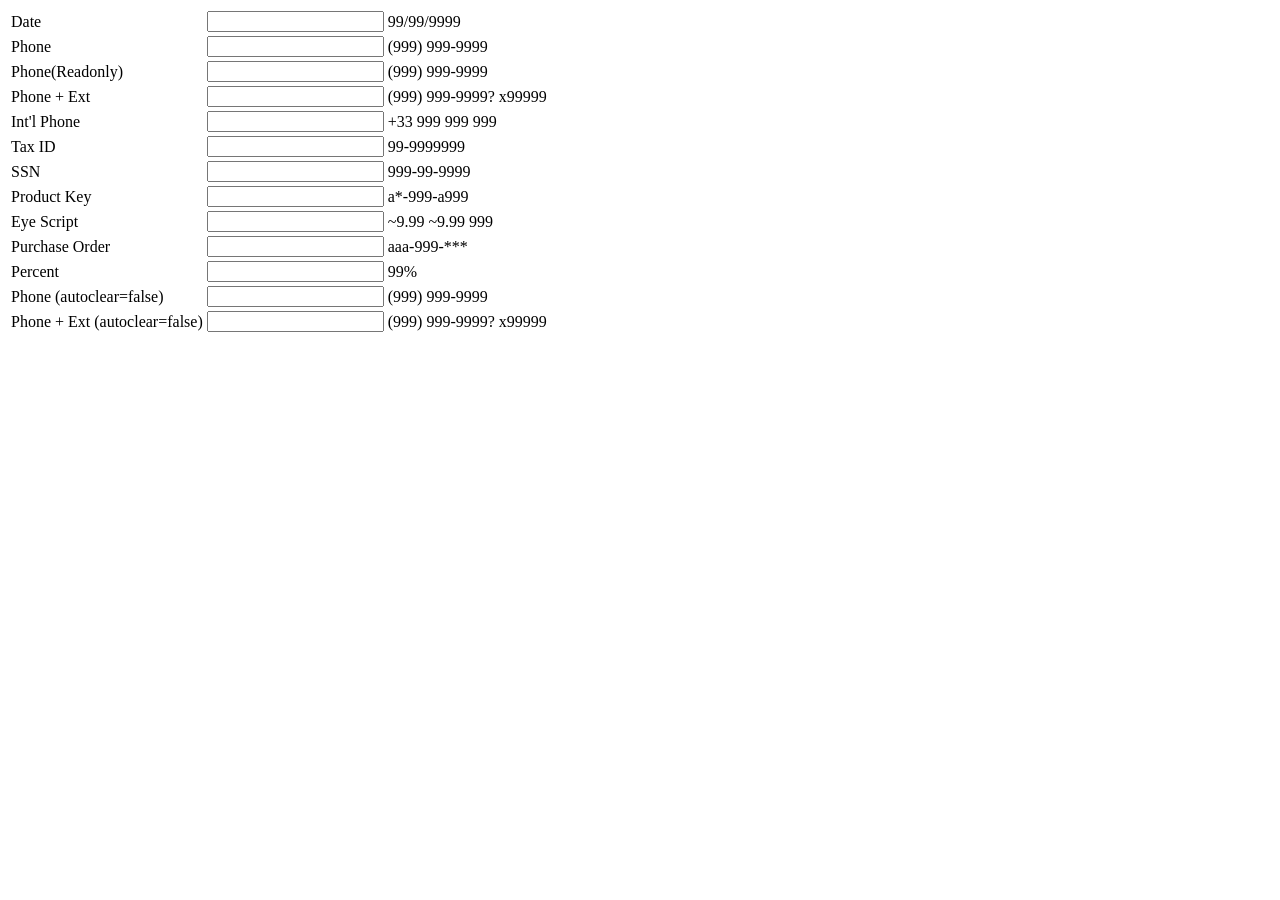
<file: node_modules/jquery.maskedinput/demo/index.html>
<html>
<head>
<title> jQuery Mask Test </title>
<script src="../lib/jquery-1.9.0.min.js" type="text/javascript" charset="utf-8"></script>
<script src="../src/jquery.maskedinput.js" type="text/javascript"></script>
<script type="text/javascript">
    $(function() {
        $.mask.definitions['~'] = "[+-]";
        $("#date").mask("99/99/9999",{placeholder:"mm/dd/yyyy",completed:function(){alert("completed!");}});
        $(".phone").mask("(999) 999-9999");
        $("#phoneExt").mask("(999) 999-9999? x99999");
        $("#iphone").mask("+33 999 999 999");
        $("#tin").mask("99-9999999");
        $("#ssn").mask("999-99-9999");
        $("#product").mask("a*-999-a999", { placeholder: " " });
        $("#eyescript").mask("~9.99 ~9.99 999");
        $("#po").mask("PO: aaa-999-***");
        $("#pct").mask("99%");
        $("#phoneAutoclearFalse").mask("(999) 999-9999", { autoclear: false, completed:function(){alert("completed autoclear!");} });
        $("#phoneExtAutoclearFalse").mask("(999) 999-9999? x99999", { autoclear: false });

        $("input").blur(function() {
            $("#info").html("Unmasked value: " + $(this).mask());
        }).dblclick(function() {
            $(this).unmask();
        });
    });

</script>
</head>
<body>
<table>
		<tr><td>Date</td><td><input id="date" value="1231" type="text" tabindex="1" /></td><td>99/99/9999</td></tr>
		<tr><td>Phone</td><td><input class="phone" type="text" tabindex="2"/></td><td>(999) 999-9999</td></tr>
        <tr><td>Phone(Readonly)</td><td><input class="phone" type="text" tabindex="2" readonly/></td><td>(999) 999-9999</td></tr>
		<tr><td>Phone + Ext</td><td><input id="phoneExt" type="text" tabindex="2"/></td><td>(999) 999-9999? x99999</td></tr>
		<tr><td>Int'l Phone</td><td><input id="iphone" type="text" tabindex="2"/></td><td>+33 999 999 999</td></tr>
		<tr><td>Tax ID</td><td><input id="tin" type="text" tabindex="3"/></td><td>99-9999999</td></tr>
		<tr><td>SSN</td><td><input id="ssn" type="text" tabindex="4"/></td><td>999-99-9999</td></tr>
		<tr><td>Product Key</td><td><input id="product" type="text" tabindex="5"/></td><td>a*-999-a999</td></tr>
		<tr><td>Eye Script</td><td><input id="eyescript" type="text" tabindex="6"/></td><td>~9.99 ~9.99 999</td></tr>
		<tr><td>Purchase Order</td><td><input id="po" type="text" tabindex="6"/></td><td>aaa-999-***</td></tr>
		<tr><td>Percent</td><td><input id="pct" type="text" tabindex="6"/></td><td>99%</td></tr>
        <tr><td>Phone (autoclear=false)</td><td><input id="phoneAutoclearFalse" type="text" tabindex="6"/></td><td>(999) 999-9999</td></tr>
		<tr><td>Phone + Ext (autoclear=false)</td><td><input id="phoneExtAutoclearFalse" type="text" tabindex="6"/></td><td>(999) 999-9999? x99999</td></tr>
</table>
<div id="info"></div>
</body>
</html>
</file>
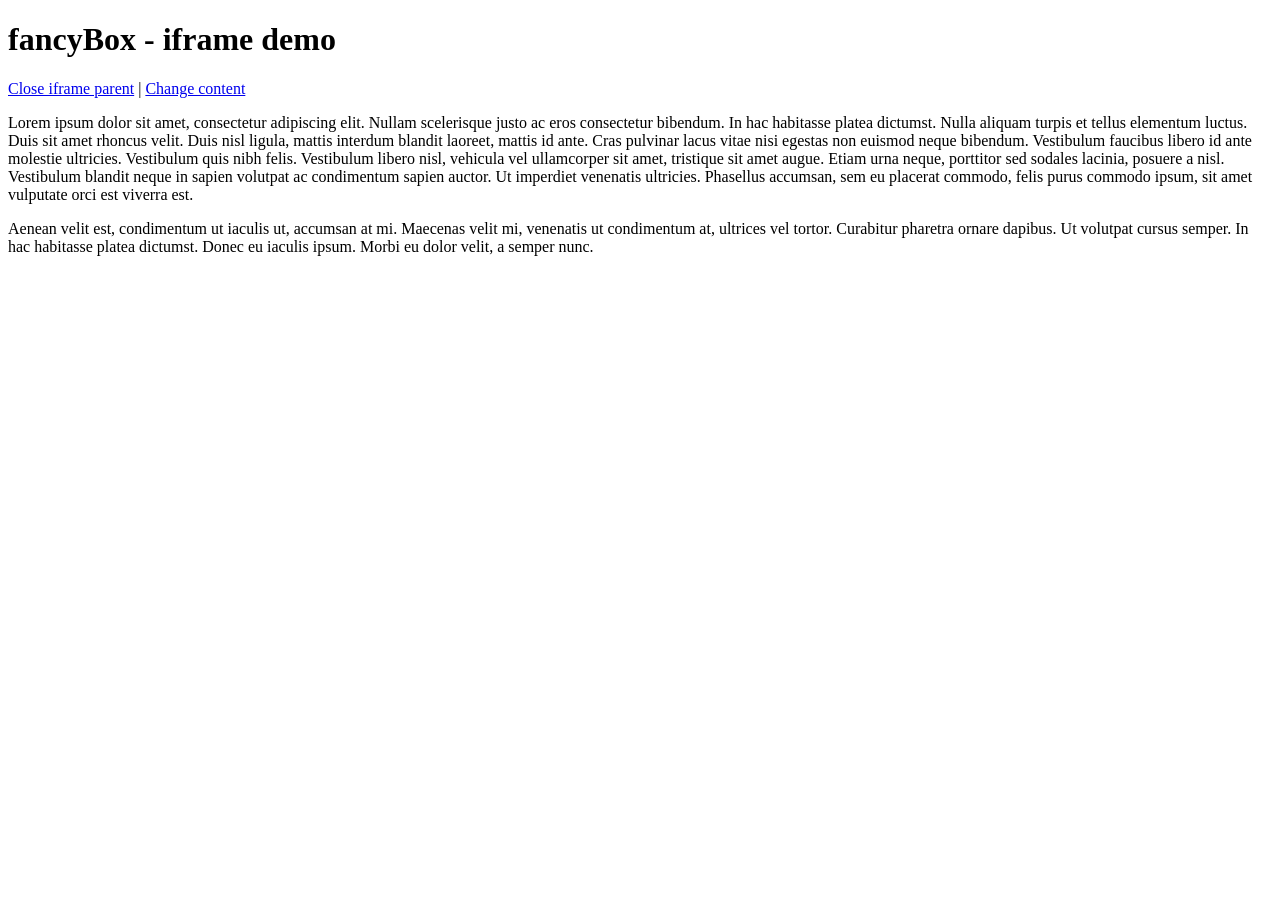
<file: node_modules/fancybox/demo/iframe.html>
<!DOCTYPE html>
<html>
<head>
	<title>fancyBox - iframe demo</title>
	<meta http-equiv="Content-Type" content="text/html; charset=UTF-8" />
</head>
<body>
	<h1>fancyBox - iframe demo</h1>

	<p>
		<a href="javascript:parent.jQuery.fancybox.close();">Close iframe parent</a>

		|

		<a href="javascript:parent.jQuery.fancybox.open({href : '1_b.jpg', title : 'My title'});">Change content</a>
	</p>

	<p>
		Lorem ipsum dolor sit amet, consectetur adipiscing elit. Nullam scelerisque justo ac eros consectetur bibendum. In hac habitasse platea dictumst. Nulla aliquam turpis et tellus elementum luctus. Duis sit amet rhoncus velit. Duis nisl ligula, mattis interdum blandit laoreet, mattis id ante. Cras pulvinar lacus vitae nisi egestas non euismod neque bibendum. Vestibulum faucibus libero id ante molestie ultricies. Vestibulum quis nibh felis. Vestibulum libero nisl, vehicula vel ullamcorper sit amet, tristique sit amet augue. Etiam urna neque, porttitor sed sodales lacinia, posuere a nisl. Vestibulum blandit neque in sapien volutpat ac condimentum sapien auctor. Ut imperdiet venenatis ultricies. Phasellus accumsan, sem eu placerat commodo, felis purus commodo ipsum, sit amet vulputate orci est viverra est.
	</p>

	<p>
		Aenean velit est, condimentum ut iaculis ut, accumsan at mi. Maecenas velit mi, venenatis ut condimentum at, ultrices vel tortor. Curabitur pharetra ornare dapibus. Ut volutpat cursus semper. In hac habitasse platea dictumst. Donec eu iaculis ipsum. Morbi eu dolor velit, a semper nunc.
	</p>
</body>
</html>
</file>
<file: old/css/tilda-blocks-2.12.css>
@import url(https://fonts.googleapis.com/css?family=Open+Sans:300,400,500,600,700&subset=latin,cyrillic);@import url(https://fonts.googleapis.com/css?family=Roboto:300,400,500,600,700&subset=latin,cyrillic);.t-body{margin:0}#allrecords{-webkit-font-smoothing:antialiased;background-color:none}#allrecords a{color:#ff8562;text-decoration:none}#allrecords a[href^=tel]{color:inherit;text-decoration:none}#allrecords ol{padding-left:22px}#allrecords ul{padding-left:20px}@media print{body,html{min-width:1200px;max-width:1200px;padding:0;margin:0 auto;border:none}}.t-text{font-family:'Open Sans',serif;font-weight:300;color:#000}.t-text_xs{font-size:15px;line-height:1.55}.t-text_sm{font-size:18px;line-height:1.55}.t-text_md{font-size:20px;line-height:1.55}.t-text_lg{font-size:22px;line-height:1.55}.t-text_weight_plus{font-weight:400}.t-text-impact{font-family:'Open Sans',serif;font-weight:300;color:#000}.t-text-impact_xs{font-size:26px;line-height:1.5}.t-text-impact_sm{font-size:32px;line-height:1.35}.t-text-impact_md{font-size:38px;line-height:1.35}.t-text-impact_lg{font-size:42px;line-height:1.23}.t-name{font-family:'Roboto',sans-serif;font-weight:600;color:#000}.t-name_xs{font-size:16px;line-height:1.35}.t-name_sm{font-size:18px;line-height:1.35}.t-name_md{font-size:20px;line-height:1.35}.t-name_lg{font-size:22px;line-height:1.35}.t-name_xl{font-size:24px;line-height:1.35}.t-heading{font-family:'Roboto',sans-serif;font-weight:600;color:#000}.t-heading_xs{font-size:26px;line-height:1.23}.t-heading_sm{font-size:28px;line-height:1.17}.t-heading_md{font-size:30px;line-height:1.17}.t-heading_lg{font-size:32px;line-height:1.17}.t-title{font-family:'Roboto',sans-serif;font-weight:600;color:#000}.t-title_xxs{font-size:36px;line-height:1.23}.t-title_xs{font-size:42px;line-height:1.23}.t-title_sm{font-size:48px;line-height:1.23}.t-title_md{font-size:52px;line-height:1.23}.t-title_lg{font-size:64px;line-height:1.23}.t-title_xl{font-size:72px;line-height:1.17}.t-title_xxl{font-size:82px;line-height:1.17}.t-descr{font-family:'Roboto',sans-serif;font-weight:300;color:#000}.t-descr_xxs{font-size:14px;line-height:1.55}.t-descr_xs{font-size:16px;line-height:1.55}.t-descr_sm{font-size:18px;line-height:1.55}.t-descr_md{font-size:20px;line-height:1.55}.t-descr_lg{font-size:22px;line-height:1.55}.t-descr_xl{font-size:24px;line-height:1.5}.t-descr_xxl{font-size:26px;line-height:1.45}.t-descr_xxxl{font-size:30px;line-height:1.45;letter-spacing:.45}.t-uptitle{font-family:'Roboto',sans-serif;font-weight:600;color:#000;letter-spacing:2.5px}.t-uptitle_xs{font-size:12px}.t-uptitle_sm{font-size:14px}.t-uptitle_md{font-size:16px}.t-uptitle_lg{font-size:18px}.t-uptitle_xl{font-size:20px;letter-spacing:2px}.t-uptitle_xxl{font-size:22px;letter-spacing:2px}.t-uptitle_xxxl{font-size:24px;letter-spacing:2px}@media screen and (max-width:1200px){.t-text_xs{font-size:14px}.t-text_sm{font-size:16px}.t-text_md{font-size:18px}.t-text_lg{font-size:20px}.t-text-impact_md{font-size:30px}.t-descr_xxs{font-size:12px}.t-descr_xs{font-size:14px}.t-descr_sm{font-size:16px}.t-descr_md{font-size:18px}.t-descr_lg{font-size:20px}.t-descr_xl{font-size:22px}.t-descr_xxl{font-size:22px}.t-descr_xxxl{font-size:26px}.t-uptitle_md{font-size:14px}.t-uptitle_lg{font-size:16px}.t-uptitle_xl{font-size:18px}.t-uptitle_xxl{font-size:20px}.t-uptitle_xxxl{font-size:22px}.t-title_xxs{font-size:32px}.t-title_xs{font-size:38px}.t-title_sm{font-size:44px}.t-title_md{font-size:48px}.t-title_lg{font-size:60px}.t-title_xl{font-size:68px}.t-title_xxl{font-size:78px}.t-name_xs{font-size:14px}.t-name_sm{font-size:16px}.t-name_md{font-size:18px}.t-name_lg{font-size:20px}.t-name_xl{font-size:22px}.t-heading_xs{font-size:24px}.t-heading_sm{font-size:26px}.t-heading_md{font-size:28px}.t-heading_lg{font-size:30px}}@media screen and (max-width:640px){.t-text_xs{font-size:12px;line-height:1.45}.t-text_sm{font-size:14px;line-height:1.45}.t-text_md{font-size:16px;line-height:1.45}.t-text_lg{font-size:18px;line-height:1.45}.t-text-impact_sm{font-size:22px}.t-text-impact_md{font-size:26px}.t-text-impact_lg{font-size:28px}.t-descr_xs{font-size:12px;line-height:1.45}.t-descr_sm{font-size:14px;line-height:1.45}.t-descr_md{font-size:16px;line-height:1.45}.t-descr_lg{font-size:18px;line-height:1.45}.t-descr_xl{font-size:20px;line-height:1.4}.t-descr_xxl{font-size:20px}.t-descr_xxxl{font-size:22px}.t-uptitle_xs{font-size:10px}.t-uptitle_sm{font-size:10px}.t-uptitle_md{font-size:12px}.t-uptitle_lg{font-size:14px}.t-uptitle_xl{font-size:16px}.t-uptitle_xxl{font-size:18px}.t-uptitle_xxxl{font-size:20px}.t-title_xxs{font-size:28px}.t-title_xs{font-size:30px}.t-title_sm{font-size:30px}.t-title_md{font-size:30px}.t-title_lg{font-size:30px}.t-title_xl{font-size:32px}.t-title_xxl{font-size:36px}.t-name_xs{font-size:12px}.t-name_sm{font-size:14px}.t-name_md{font-size:16px}.t-name_lg{font-size:18px}.t-name_xl{font-size:20px}.t-heading_xs{font-size:22px}.t-heading_sm{font-size:24px}.t-heading_md{font-size:24px}.t-heading_lg{font-size:26px}}@media screen and (max-width:480px){.t-title_xl{font-size:30px}.t-title_xxl{font-size:30px}}.t-records{-webkit-font_smoothing:antialiased;background-color:none}.t-records a{color:#ff8562;text-decoration:none}.t-records a[href^=tel]{color:inherit;text-decoration:none}.t-records ol{padding-left:22px;margin-top:0;margin-bottom:10px}.t-records ul{padding-left:20px;margin-top:0;margin-bottom:10px}.t-cover{height:700px;width:100%;-webkit-background-size:cover;-moz-background-size:cover;-o-background-size:cover;background-size:cover;background-color:#000;background-repeat:no-repeat;background-position:center center;text-align:center;vertical-align:middle;position:relative;background-attachment:fixed;overflow:hidden}.t-cover__carrier{height:700px;width:100%;background-size:cover;-webkit-background-size:cover;-moz-background-size:cover;-o-background-size:cover;background-repeat:no-repeat;background-position:center center;text-align:center;vertical-align:middle;position:relative;background-attachment:fixed}.t-cover__carrier.loading{opacity:0}.t-cover__carrier[data-content-cover-bg=""].loading{opacity:1!important}.t-cover__carrier.loaded{opacity:1;transition:opacity 400ms}@media screen and (max-device-width:1024px){.t-cover{background-attachment:scroll}.t-cover__carrier{background-attachment:scroll}}@media print{.t-cover{background-attachment:scroll}.t-cover__carrier{background-attachment:scroll}}.t-cover__filter{height:700px;width:100%;position:absolute;top:0;left:0}.t-cover .t-container,.t-cover .t-container_100,.t-cover .t-container_10,.t-cover .t-container_8{position:absolute;top:0;left:0;bottom:0;right:0}.t-cover__wrapper{height:700px;display:table-cell;width:1200px}.t-cover__wrapper span.space{display:inline-block;height:100%;width:1px}@media screen and (max-width:640px){.t-cover{height:400px;background-attachment:fixed}.t-cover__carrier{background-attachment:scroll!important;background-size:cover;background-position:center center}.t-cover__filter{height:400px}.t-cover__wrapper{height:400px}}@-webkit-keyframes t-arrow-bottom{0%{-moz-transform:translateY(0);-ms-transform:translateY(0);-webkit-transform:translateY(0);-o-transform:translateY(0);transform:translateY(0)}50%{-moz-transform:translateY(-7px);-ms-transform:translateY(-7px);-webkit-transform:translateY(-7px);-o-transform:translateY(-7px);transform:translateY(-7px)}55%{-moz-transform:translateY(-7px);-ms-transform:translateY(-7px);-webkit-transform:translateY(-7px);-o-transform:translateY(-7px);transform:translateY(-7px)}100%{-moz-transform:translateY(0);-ms-transform:translateY(0);-webkit-transform:translateY(0);-o-transform:translateY(0);transform:translateY(0)}}@keyframes t-arrow-bottom{0%{-moz-transform:translateY(0);-ms-transform:translateY(0);-webkit-transform:translateY(0);-o-transform:translateY(0);transform:translateY(0)}50%{-moz-transform:translateY(-7px);-ms-transform:translateY(-7px);-webkit-transform:translateY(-7px);-o-transform:translateY(-7px);transform:translateY(-7px)}55%{-moz-transform:translateY(-7px);-ms-transform:translateY(-7px);-webkit-transform:translateY(-7px);-o-transform:translateY(-7px);transform:translateY(-7px)}100%{-moz-transform:translateY(0);-ms-transform:translateY(0);-webkit-transform:translateY(0);-o-transform:translateY(0);transform:translateY(0)}}.t-cover__arrow-wrapper_animated{animation:t-arrow-bottom 1.7s infinite ease}.t-cover__arrow{position:absolute;z-index:9;bottom:40px;right:0;left:0;text-align:center}.t-cover__arrow-wrapper{display:inline-block;-webkit-transition:all ease-in-out 0.2s;-moz-transition:all ease-in-out 0.2s;-o-transition:all ease-in-out 0.2s;transition:all ease-in-out 0.2s;cursor:pointer}.t-cover__arrow-wrapper:hover{opacity:.7}.t-cover__arrow-svg{fill:#fff}@media screen and (max-width:640px){.t-cover__arrow_mobile{-moz-transform:scale(.7);-ms-transform:scale(.7);-webkit-transform:scale(.7);-o-transform:scale(.7);transform:scale(.7)}.t-cover__arrow{bottom:14px}}.t-btn{display:inline-block;font-family:'Roboto',sans-serif;height:60px;border:0 none;font-size:16px;padding-left:60px;padding-right:60px;text-align:center;white-space:nowrap;vertical-align:middle;font-weight:700;background-image:none;cursor:pointer;-webkit-appearance:none;-webkit-user-select:none;-moz-user-select:none;-ms-user-select:none;-o-user-select:none;user-select:none;-webkit-box-sizing:border-box;-moz-box-sizing:border-box;box-sizing:border-box}.t-btn td{vertical-align:middle}.t-btn_sending{opacity:.5}@media screen and (max-width:640px){.t-btn{white-space:normal;padding-left:30px;padding-right:30px}}.t-btn_xs{height:35px;font-size:13px;padding-left:15px;padding-right:15px}.t-btn_sm{height:45px;font-size:14px;padding-left:30px;padding-right:30px}.t-btn_lg{height:60px;font-size:22px;padding-left:70px;padding-right:70px}.t-btn_xl{height:80px;font-size:26px;padding-left:80px;padding-right:80px}.t-btn_xxl{height:100px;font-size:30px;padding-left:90px;padding-right:90px}@media screen and (max-width:640px){.t-btn_sm{padding-left:20px;padding-right:20px}.t-btn_lg{font-size:18px;padding-left:40px;padding-right:40px}.t-btn_xl{font-size:22px;padding-left:50px;padding-right:50px}.t-btn_xxl{font-size:26px;padding-left:60px;padding-right:60px}}.t-submit{font-family:'Roboto',sans-serif;text-align:center;height:60px;border:0 none;font-size:16px;padding-left:60px;padding-right:60px;-webkit-appearance:none;font-weight:700;white-space:nowrap;background-image:none;cursor:pointer;margin:0;-webkit-box-sizing:border-box;-moz-box-sizing:border-box;box-sizing:border-box;outline:none;background:transparent}.t-submit_sending{opacity:.5}@media screen and (max-width:640px){.t-submit{white-space:normal;padding-left:30px;padding-right:30px}}.t-input{margin:0;font-family:'Roboto',sans-serif;font-size:100%;height:60px;padding:0 20px;font-size:16px;line-height:1.33;width:100%;border:0 none;-webkit-box-sizing:border-box;-moz-box-sizing:border-box;box-sizing:border-box;outline:none;-webkit-appearance:none}.t-input::-moz-focus-inner{padding:0;border:0}.t-input_bbonly{outline:none;padding-left:0!important;padding-right:0!important;border-top:0!important;border-right:0!important;border-left:0!important;background-color:transparent!important;border-radius:0!important;border-bottom:1px solid}.t-input_pvis{padding:26px 20px 10px 20px}.t-input__vis-ph{font-size:16px;font-family:'Roboto',sans-serif;line-height:1;opacity:.5;position:absolute;left:20px;top:22px;height:16px;-webkit-transform:translateZ(0);transform:translateZ(0);-webkit-transition:transform 0.2s linear;transition:transform 0.2s linear;-webkit-transform-origin:left;transform-origin:left;pointer-events:none}.t-input:focus~.t-input__vis-ph,.t-input_has-content+.t-input__vis-ph{-webkit-transform:translateY(-12px) scale(.7);transform:translateY(-12px) scale(.7)}.t-form_bbonly .t-input__vis-ph{left:0px!important}.t-form_bbonly .js-error-control-box .t-input__vis-ph{left:10px!important}.t-select{width:100%;box-sizing:border-box;cursor:pointer;height:60px;padding:0 45px 0 20px;font-family:'Roboto',sans-serif;font-size:16px;line-height:1.33;outline:0;border:0;border-radius:0;background:transparent;-webkit-appearance:none;appearance:none;-moz-appearance:none}.t-select_bbonly{outline:none;padding-left:0!important;padding-right:0!important;border-top:0!important;border-right:0!important;border-left:0!important;background-color:transparent!important;border-radius:0!important}.t-select_bbonly option{color:#000}.t-select__wrapper{position:relative}.t-select__wrapper:after{content:' ';width:0;height:0;border-style:solid;border-width:6px 5px 0 5px;border-color:#000 transparent transparent transparent;position:absolute;right:20px;top:0;bottom:0;margin:auto;pointer-events:none}.t-select::-ms-expand{width:0;height:0;opacity:0}.t-select__wrapper_bbonly::after{right:0px!important}.t-checkbox__control{display:block;position:relative;cursor:pointer}.t-checkbox__control .t-checkbox{position:absolute;z-index:-1;opacity:0}.t-checkbox__indicator{position:relative;display:inline-block;vertical-align:middle;height:20px;width:20px;border:2px solid #000;box-sizing:border-box;margin-right:10px;-webkit-transition:all 0.2s;transition:all 0.2s;opacity:.6}.t-checkbox__indicator:after{content:'';position:absolute;display:none;left:6px;top:2px;width:3px;height:8px;border:solid #000;border-width:0 2px 2px 0;transform:rotate(45deg)}.t-checkbox__control .t-checkbox:checked~.t-checkbox__indicator{opacity:1}.t-checkbox__control .t-checkbox:checked~.t-checkbox__indicator:after{display:block}.t-checkboxes__wrapper .t-checkbox__control{margin:10px 0}.t-radio{position:absolute;z-index:-1;opacity:0}.t-radio__control{display:table;position:relative;cursor:pointer;margin:0 0 10px 0}.t-radio__control:first-child{margin:3px 0 10px 0}.t-radio__control:last-child{margin:0 0 0 0}.t-radio__indicator{position:relative;display:inline-block;vertical-align:middle;height:20px;width:20px;border-color:#000;border-style:solid;border-width:2px;box-sizing:border-box;border-radius:50%;margin-right:10px;-webkit-transition:all 0.2s;transition:all 0.2s;opacity:.6}.t-radio__indicator:after{content:'';width:10px;height:10px;background:#000;border-radius:50%;position:absolute;top:0;bottom:0;left:0;right:0;margin:auto;opacity:0;-webkit-transition:all 0.2s;transition:all 0.2s}.t-radio__control .t-radio:checked~.t-radio__indicator:after{opacity:1}.t-radio__control .t-radio:checked~.t-radio__indicator{opacity:1}.t-inputquantity{width:70px;text-align:center;margin-left:.5rem;margin-right:.5rem}.t-inputquantity__btn{font-size:26px;cursor:pointer;margin-left:.5rem;margin-right:.5rem;-webkit-user-select:none;-moz-user-select:none;-khtml-user-select:none;-ms-user-select:none}.t-form .uploadcare-widget-button{background:#333;font-family:'Roboto',sans-serif;line-height:1.4;font-size:14px}.t-form .uploadcare-widget-button:hover{background:#444}.t-input-title{display:block;vertical-align:middle;height:100%;padding-right:10px}.t-input-subtitle{display:block;vertical-align:middle;height:100%;padding-right:10px}.t-form__bottom-text{margin-top:30px;text-align:center}.t-input-error{display:none;color:red;font-family:'Open Sans',serif;font-size:13px;margin-top:5px}.t-form .js-error-control-box .t-input-error{display:block}.t-form .js-error-control-box .t-input,.t-form .js-error-control-box .t-checkbox__control,.t-form .js-error-control-box .t-checkboxes__wrapper,.t-form .js-error-control-box .t-select__wrapper,.t-form .js-error-control-box .t-radio__wrapper,.t-form .js-error-control-box .uploadcare-widget{border:1px solid red!important}.t-form .js-error-control-box .t-checkboxes__wrapper,.t-form .js-error-control-box .t-radio__wrapper,.t-form .js-error-control-box .t-checkbox__control{padding:10px}.t-form .js-error-control-box .t-checkboxes__wrapper .t-checkbox__control{border:none!important;padding:0}.t-form .js-error-control-box .t-input.t-input_bbonly{padding-left:10px!important}.t-form__errorbox-bottom{display:none}.t-form__errorbox-wrapper{background:#F95D51;padding:10px;text-align:center;margin-bottom:20px;font-family:'Open Sans',serif}.t-form__errorbox-text{color:#fff;box-sizing:border-box;padding:0 10px 10px 10px;font-family:'Open Sans',serif}.t-form__errorbox-item{padding-top:10px;display:none;font-family:'Open Sans',serif}.t-form__successbox{text-align:center;background:#62C584;color:#fff;padding:20px;margin-bottom:20px;font-family:'Open Sans',serif}@keyframes t-submit-spinner{to{transform:rotate(360deg)}}.t-form .t-submit{position:relative}.t-form .t-submit.t-btn_sending{color:transparent!important}.t-form .t-btn_sending:before{content:'';box-sizing:border-box;position:absolute;top:50%;left:50%;width:30px;height:30px;margin-top:-15px;margin-left:-15px;border-radius:50%;border:2px solid #ccc;border-top-color:#333;animation:t-submit-spinner .6s linear infinite}.t-btntext{font-family:'Roboto',sans-serif;color:#000;font-size:20px;line-height:1.55;font-weight:700;text-decoration:none;cursor:pointer}.t-btntext_sm{font-size:16px}.t-btntext_lg{font-size:24px}.t-uppercase.t-btntext{font-size:16px}.t-uppercase.t-btntext_sm{font-size:14px}.t-uppercase.t-btntext_lg{font-size:20px}.t-btntext:after{content:"\00a0→";font-family:Arial,Helvetica,sans-serif}@media screen and (max-width:640px){.t-btntext_lg{font-size:20px}}@media screen and (max-width:1200px){.t-screenmin-1200px{display:none}}@media screen and (max-width:980px){.t-screenmin-980px{display:none}}@media screen and (max-width:640px){.t-screenmin-640px{display:none}}@media screen and (max-width:480px){.t-screenmin-480px{display:none}}@media screen and (max-width:320px){.t-screenmin-320px{display:none}}@media screen and (min-width:321px){.t-screenmax-320px{display:none}}@media screen and (min-width:481px){.t-screenmax-480px{display:none}}@media screen and (min-width:641px){.t-screenmax-640px{display:none}}@media screen and (min-width:981px){.t-screenmax-980px{display:none}}@media screen and (min-width:1201px){.t-screenmax-1200px{display:none}}.t-hidden{display:none}.t-opacity_50{filter:alpha(opacity=50);KHTMLOpacity:.5;MozOpacity:.5;opacity:.5}.t-opacity_70{filter:alpha(opacity=70);KHTMLOpacity:.7;MozOpacity:.7;opacity:.7}.t-uppercase{text-transform:uppercase}.t-align_center{text-align:center}.t-align_left{text-align:left}.t-align_right{text-align:right}.t-margin_auto{margin-left:auto;margin-right:auto}.t-valign_middle{vertical-align:middle}.t-valign_top{vertical-align:top}.t-valign_bottom{vertical-align:bottom}.t-margin_left_auto{margin-right:0;margin-left:auto}.yashare-style .b-share-btn__facebook,.yashare-style .b-share-btn__twitter,.yashare-style .b-share-btn__vkontakte{background-color:transparent!important}.yashare-style .b-share__link{-webkit-border-radius:0px!important;border-radius:0px!important}.yashare-style-black-white .b-share-btn__wrap{background-color:#000!important;padding:5px!important}.yashare-style-transp-white .b-share-btn__wrap{padding:5px!important}.yashare-style-transp-white .b-share-counter{color:#fff;font-weight:700}.yashare-style-white-black .b-share-btn__wrap{background-color:#fff!important;padding:5px!important}.yashare-style-white-black .b-share-icon{background-image:url(//static.tildacdn.com/img/b-share_counter_large_white.png)!important}.yashare-style-transp-black .b-share-btn__wrap{padding:5px!important}.yashare-style-transp-black .b-share-icon{background-image:url(//static.tildacdn.com/img/b-share_counter_large_white.png)!important}.yashare-style-transp-black .b-share-counter{color:#000;font-weight:700}.ya-share2 ul{padding-left:0px!important}.carousel{position:relative}.carousel ol{padding-left:0px!important}.carousel-inner{position:relative;width:100%;overflow:hidden}.carousel-inner>.item{position:relative;display:none;-webkit-transition:0.6s ease-in-out left;transition:0.6s ease-in-out left}.carousel-inner>.item>img,.carousel-inner>.item>a>img{display:block;height:auto;line-height:1}.carousel-inner .widthauto{width:auto;max-width:100%;vertical-align:middle}.carousel-inner>.active,.carousel-inner>.next,.carousel-inner>.prev{display:block}.carousel-inner>.active{left:0}.carousel-inner>.next,.carousel-inner>.prev{position:absolute;top:0;width:100%}.carousel-inner>.next{left:100%}.carousel-inner>.prev{left:-100%}.carousel-inner>.next.left,.carousel-inner>.prev.right{left:0}.carousel-inner>.active.left{left:-100%}.carousel-inner>.active.right{left:100%}.carousel-control{position:absolute;top:0;bottom:0;left:0;width:15%;opacity:.2;filter:alpha(opacity=20)}.carousel-control.right{right:0;left:auto}.carousel-control .carousel-control-left{position:absolute;top:48%;z-index:5;display:inline-block;left:20%;height:34px;width:21px;background:url(//static.tildacdn.com/img/aboutSliderControls.png) no-repeat}.carousel-control .carousel-control-left-white{position:absolute;top:48%;z-index:5;display:inline-block;left:20%;height:34px;width:21px;background:url(//static.tildacdn.com/img/aboutSliderControls_white.png) no-repeat}.carousel-control .carousel-control-right{position:absolute;top:48%;z-index:5;display:inline-block;right:20%;height:34px;width:21px;background:url(//static.tildacdn.com/img/aboutSliderControls.png) no-repeat;background-position:left bottom}.carousel-control .carousel-control-right-white{position:absolute;top:48%;z-index:5;display:inline-block;right:20%;height:34px;width:21px;background:url(//static.tildacdn.com/img/aboutSliderControls_white.png) no-repeat;background-position:left bottom}.carousel-indicators{position:absolute;bottom:10px;left:50%;z-index:15;width:60%;padding-left:0;margin-left:-30%;text-align:center;list-style:none}.carousel-indicators.dotsbottom{bottom:-60px}.carousel-indicators li{display:inline-block;width:10px;height:10px;margin:1px;margin-left:5px;margin-right:5px;text-indent:-999px;cursor:pointer;background-color:#000;border:none;border-radius:10px}.carousel-indicators .active{width:10px;height:10px;margin:0;margin-left:4px;margin-right:4px;border:1px solid #000;border-radius:10px;background-color:transparent}.carousel-indicators li.white{background-color:#fff}.carousel-indicators li.white.active{border:1px solid #fff;border-radius:10px;background-color:transparent}.carousel-caption-imgs h6{font-family:'Open Sans',serif;color:#000;font-weight:400;font-size:14px;line-height:28px;padding-top:28px;padding-bottom:0;text-align:center}.carousel-caption-imgs p{font-family:'Open Sans',serif;color:#000;font-size:14px;line-height:28px;padding-top:14px;padding-bottom:14px;text-align:center}.carousel-title{font-family:'Roboto',sans-serif;color:#000;font-size:18px;line-height:28px;padding-top:36px;padding-bottom:14px;text-align:center}.carousel-descr{font-family:'Open Sans',serif;color:#000;font-size:14px;line-height:28px;padding-top:14px;padding-bottom:14px;text-align:center}@media screen and (min-width:768px){.carousel-indicators{bottom:20px}}.clearfix:before,.clearfix:after{display:table;content:" "}.clearfix:after{clear:both}.center-block{display:block;margin-right:auto;margin-left:auto}@media screen and (max-width:960px){.carousel-control .carousel-control-left{left:10%}.carousel-control .carousel-control-left-white{left:10%}.carousel-control .carousel-control-right{right:10%}.carousel-control .carousel-control-right-white{right:10%}}.t-tildalabel{background-color:#000;color:#fff;width:100%;height:70px;font-family:Arial;font-size:14px}.t-tildalabel:hover .t-tildalabel__wrapper{opacity:1}.t-tildalabel_white{background-color:#fff;color:#000}.t-tildalabel_gray{background-color:#eee;color:#000}.t-tildalabel__wrapper{display:table;height:30px;width:270px;margin:0 auto;padding-top:20px;opacity:.4}.t-tildalabel__txtleft{display:table-cell;width:120px;height:30px;vertical-align:middle;text-align:right;padding-right:12px;font-weight:300;font-size:12px}.t-tildalabel__wrapimg{display:table-cell;width:30px;height:30px;vertical-align:middle}.t-tildalabel__img{width:30px;height:30px;vertical-align:middle}.t-tildalabel__txtright{display:table-cell;width:120px;height:30px;vertical-align:middle;padding-left:12px;font-weight:500;letter-spacing:2px}.t-tildalabel__link{color:#fff;text-decoration:none;vertical-align:middle}.t-tildalabel_white .t-tildalabel__link,.t-tildalabel_gray .t-tildalabel__link{color:#000}.t-carousel{position:relative}.t-carousel__inner{position:relative;overflow:hidden;margin:0 auto}.t-carousel__slides{position:relative}.t-carousel__inner>.t-carousel__item{position:relative;display:none;-webkit-transition:0 ease-in-out left;-moz-transition:0 ease-in-out left;-o-transition:0 ease-in-out left;transition:0 ease-in-out left}.t-carousel__inner>.t-carousel__item.t-carousel__animation_fast{-webkit-transition:.3s ease-in-out left;-moz-transition:.3s ease-in-out left;-o-transition:.3s ease-in-out left;transition:.3s ease-in-out left}.t-carousel__inner>.t-carousel__item.t-carousel__animation_slow{-webkit-transition:.6s ease-in-out left;-moz-transition:.6s ease-in-out left;-o-transition:.6s ease-in-out left;transition:.6s ease-in-out left}.t-carousel__item__wrapper{position:relative;margin:0 auto}.t-carousel__item__img{background-size:contain;background-repeat:no-repeat;background-position:center;position:absolute;top:0;right:0;bottom:0;left:0}.t-carousel_cover .t-carousel__item__img{background-size:cover}.t-carousel__inner>.active,.t-carousel__inner>.next,.t-carousel__inner>.prev{display:block}.t-carousel__inner>.active{left:0}.t-carousel__inner>.next,.t-carousel__inner>.prev{position:absolute;top:0;width:100%}.t-carousel__inner>.next{left:100%}.t-carousel__inner>.prev{left:-100%}.t-carousel__inner>.next.left,.t-carousel__inner>.prev.right{left:0}.t-carousel__inner>.active.left{left:-100%}.t-carousel__inner>.active.right{left:100%}.t-carousel__arrows__container{position:absolute;top:0;left:0;right:0;bottom:0;margin:0 auto;pointer-events:none;filter:progid:DXImageTransform.Microsoft.AlphaImageLoader(src='[data-uri]',sizingMethod='scale');background:none!important}.t-carousel__arrow_outsidesmall .t-carousel__arrow__wrapper_left{left:16px}.t-carousel__arrow_outsidesmall .t-carousel__arrow__wrapper_right{right:16px}.t-carousel__arrow_outsidemiddle .t-carousel__arrow__wrapper_left{left:20px}.t-carousel__arrow_outsidemiddle .t-carousel__arrow__wrapper_right{right:20px}.t-carousel__control{position:absolute;top:0;bottom:0;left:0;width:15%;-webkit-transition:all ease-in-out 0.3s;-moz-transition:all ease-in-out 0.3s;-o-transition:all ease-in-out 0.3s;transition:all ease-in-out 0.3s;pointer-events:auto}.t-carousel__control:hover{opacity:.6}.t-carousel__arrow{width:34px;height:34px;background:transparent;-moz-transform:rotate(45deg);-ms-transform:rotate(45deg);-webkit-transform:rotate(45deg);-o-transform:rotate(45deg);transform:rotate(45deg)}.t-carousel__arrow.t-carousel__arrow_small{width:20px;height:20px}.t-carousel__arrow.t-carousel__arrow_large{width:54px;height:54px}.t-carousel__arrow__wrapper{-moz-transform:translateY(-50%);-ms-transform:translateY(-50%);-webkit-transform:translateY(-50%);-o-transform:translateY(-50%);transform:translateY(-50%);position:absolute;top:50%}.t-carousel__arrow__wrapper_left{left:30px}.t-carousel__arrow__wrapper_right{right:30px}.t-carousel__arrow_right{border-top:3px solid;border-right:3px solid}.t-carousel__arrow_right.t-carousel__arrow_light{border-top:1px solid;border-right:1px solid}.t-carousel__arrow_right.t-carousel__arrow_bold{border-top:6px solid;border-right:6px solid}.t-carousel__arrow_left{border-left:3px solid;border-bottom:3px solid}.t-carousel__arrow_left.t-carousel__arrow_light{border-left:1px solid;border-bottom:1px solid}.t-carousel__arrow_left.t-carousel__arrow_bold{border-left:6px solid;border-bottom:6px solid}.t-carousel__control.right{right:0;left:auto}@media screen and (max-width:768px){.t-carousel__control .t-carousel__arrow{width:12px;height:12px}.t-carousel-control{width:10%}.t-carousel__arrow__left{left:15px}.t-carousel__arrow__right{right:15px}}.t-carousel__indicators.carousel-indicators{z-index:15;text-align:center;list-style:none;position:relative;padding-left:0!important;margin:0 auto;padding:20px 0;bottom:auto;left:auto}.t-carousel__indicators.t-carousel__indicators_light{padding:15px 0 18px}.t-carousel__indicators.t-carousel__indicators_bold{padding:24px 0 21px}.t-carousel__indicators .t-carousel__indicator{display:inline-block;width:8px;height:8px;margin:0 6px;text-indent:-999px;cursor:pointer;background-color:#222;border:none;border-radius:10px;opacity:.4;-webkit-transition:.2s ease-in-out opacity;-moz-transition:.2s ease-in-out opacity;-o-transition:.2s ease-in-out opacity;transition:.2s ease-in-out opacity}@media screen and (max-width:640px){.t-carousel__indicators.carousel-indicators,.t-carousel__indicators.t-carousel__indicators_light,.t-carousel__indicators.t-carousel__indicators_bold{padding:15px 0}}.t-carousel__indicators.t-carousel__indicators_light .t-carousel__indicator{width:4px;height:4px;margin:0 5px}.t-carousel__indicators.t-carousel__indicators_bold .t-carousel__indicator{width:10px;height:10px;margin:0 6px}.t-carousel__indicators .t-carousel__indicator:hover{opacity:.8}.t-carousel__indicators .t-carousel__indicator.active{opacity:1}.t-carousel__indicators.t-carousel__indicators_inside{position:absolute;bottom:0;left:0;right:0}.t-carousel__caption-inside{display:none}.t-carousel__caption_wrapper{border-top:1px solid #eee;padding:14px 0}.t-carousel__descr{margin-top:5px;color:#777}.t-mbfix{opacity:.01;-webkit-transform:translateX(0);-ms-transform:translateX(0);transform:translateX(0);position:fixed;width:100%;height:500px;background-color:white;top:0;left:0;z-index:10000;-webkit-transition:all 0.1s ease;transition:all 0.1s ease}.t-mbfix_hide{-webkit-transform:translateX(3000px);-ms-transform:translateX(3000px);transform:translateX(3000px)}.r_anim{-webkit-transition:opacity 0.5s;transition:opacity 0.5s}.r_hidden{opacity:0}.r_showed{opacity:1}img:not([src]){visibility:hidden}.t107{text-align:center}.t107__width{vertical-align:middle}.t107__widthauto{width:auto;max-width:100%;display:block;margin:0 auto}.t107__title{padding-top:28px;padding-bottom:28px;font-size:14px;line-height:28px}.t102__title{font-size:104px;color:#fff;margin:74px 0 54px 0}.t102__descr{color:#fff;padding:0 220px}@media screen and (max-width:1024px){.t102__title{font-size:70px;line-height:70px;margin-top:30px}.t102__descr{padding:0 120px}}@media screen and (max-width:640px){.t102__title{font-size:34px;line-height:38px;margin-top:30px}.t102__descr{padding:0 10px}}.t030__title{margin-bottom:15px}.t030__descr{margin-top:8px;padding-bottom:6px}.t056__title{padding-top:8px;padding-bottom:9px}.t056__descr{font-size:18px;line-height:28px;letter-spacing:1px;padding-top:22px;padding-bottom:5px}.t270__error-msg{text-align:center;display:none}.t270__error-msg-text{display:inline-block;margin:0 20px 35px 20px;padding:15px;color:red;border:1px solid red;font-size:14px;font-family:tfutura,Arial}.t310__title{padding-bottom:28px}.t310__centeredsection{text-align:center}.t310__centeredsection img{padding-top:4px;max-width:100%}@media screen and (max-width:960px){.t310__centeredsection{margin-top:20px;margin-bottom:20px}}@media screen and (max-width:640px){.t310__centeredsection{width:100%!important}}.t446__leftmenuwrapper,.t446__rightmenuwrapper,.t446__additionalwrapper{display:inline-table;height:100%;vertical-align:middle}.t446__leftmenuwrapper .t446__list,.t446__rightmenuwrapper .t446__list{display:table-cell;vertical-align:middle}.t446__burgerwrapper{display:table-cell;vertical-align:middle;padding-left:40px}.t446__burgerwrapper_overflow{display:none}.t446__burgerlinkwrapper{width:100%;height:100%;display:block;position:relative}.t446__burger{width:28px;height:20px;-webkit-transform:rotate(0deg);-moz-transform:rotate(0deg);-o-transform:rotate(0deg);transform:rotate(0deg);-webkit-transition:.5s ease-in-out;-moz-transition:.5s ease-in-out;-o-transition:.5s ease-in-out;transition:.5s ease-in-out;cursor:pointer;z-index:999}.t446__burger_big{width:42px;height:32px}.t446__burger_small{width:22px;height:14px}.t446__burger .t446__burgerline{display:block;position:absolute;width:100%;opacity:1;left:0;-webkit-transform:rotate(0deg);-moz-transform:rotate(0deg);-o-transform:rotate(0deg);transform:rotate(0deg);-webkit-transition:.25s ease-in-out;-moz-transition:.25s ease-in-out;-o-transition:.25s ease-in-out;transition:.25s ease-in-out;height:3px;background-color:#000}.t446__burger_big .t446__burgerline{height:5px}.t446__burger_small .t446__burgerline{height:2px}.t446__burger .t446__burgerline:nth-child(1){top:0}.t446__burger .t446__burgerline:nth-child(2),.t446__burger .t446__burgerline:nth-child(3){top:8px}.t446__burger_big .t446__burgerline:nth-child(2),.t446__burger_big .t446__burgerline:nth-child(3){top:13px}.t446__burger_small .t446__burgerline:nth-child(2),.t446__burger_small .t446__burgerline:nth-child(3){top:6px}.t446__burger .t446__burgerline:nth-child(4){top:16px}.t446__burger_big .t446__burgerline:nth-child(4){top:26px}.t446__burger_small .t446__burgerline:nth-child(4){top:12px}.t446__logowrapper{position:absolute;left:50%;display:table;height:inherit}.t446__logowrapper2{display:table-cell;vertical-align:middle;position:relative;left:-50%;z-index:100}.t446__imglogo{max-width:300px;height:auto;display:block}.t446__leftwrapper,.t446__rightwrapper{width:50%;box-sizing:border-box;position:absolute;height:100%}.t446__leftwrapper{text-align:right;padding-right:200px;padding-left:40px;left:0}.t446__rightwrapper{text-align:left;padding-left:200px;padding-right:40px;right:0}.t446__burgerwrapper_smallscreen{display:none}@media screen and (max-width:1200px){.t446__leftwrapper{padding-left:20px}.t446__rightwrapper{padding-right:20px}}.t446__mobile{display:none}@media screen and (max-width:980px){.t446.t446__hidden{display:none;height:100%}.t446__mobile{background-color:#111;display:block}.t446__mobile_text{color:#fff}.t446__mobile_container{padding:20px;position:relative}.t446__mobile_burger{position:absolute;top:50%;margin-top:-10px;right:20px;width:28px;height:20px;-webkit-transform:rotate(0deg);-moz-transform:rotate(0deg);-o-transform:rotate(0deg);transform:rotate(0deg);-webkit-transition:.5s ease-in-out;-moz-transition:.5s ease-in-out;-o-transition:.5s ease-in-out;transition:.5s ease-in-out;cursor:pointer;z-index:9999}.t446__mobile_burger span{display:block;position:absolute;width:100%;opacity:1;left:0;-webkit-transform:rotate(0deg);-moz-transform:rotate(0deg);-o-transform:rotate(0deg);transform:rotate(0deg);-webkit-transition:.25s ease-in-out;-moz-transition:.25s ease-in-out;-o-transition:.25s ease-in-out;transition:.25s ease-in-out;height:3px;background-color:#fff}.t446__mobile_burger span:nth-child(1){top:0}.t446__mobile_burger span:nth-child(2),.t446__mobile_burger span:nth-child(3){top:8px}.t446__mobile_burger span:nth-child(4){top:16px}.t446_opened .t446__mobile_burger span:nth-child(1){top:8px;width:0%;left:50%}.t446_opened .t446__mobile_burger span:nth-child(2){-webkit-transform:rotate(45deg);-moz-transform:rotate(45deg);-o-transform:rotate(45deg);transform:rotate(45deg)}.t446_opened .t446__mobile_burger span:nth-child(3){-webkit-transform:rotate(-45deg);-moz-transform:rotate(-45deg);-o-transform:rotate(-45deg);transform:rotate(-45deg)}.t446_opened .t446__mobile_burger span:nth-child(4){top:8px;width:0%;left:50%}.t446__logowrapper{position:static;display:table;width:100%;padding:20px;box-sizing:border-box}.t446__logowrapper2{display:block;position:static}.t446__leftwrapper,.t446__rightwrapper,.rightmenuwrapper{position:static;padding:0!important;width:100%;height:initial}.t446__rightmenuwrapper,.t446__additionalwrapper,.t446__leftmenuwrapper,.t446__leftmenuwrapper .t446__list,.t446__rightmenuwrapper .t446__list{display:block}.t446__additionalwrapper{position:static;padding:40px 0}.t446__burgerwrapper_bigscreen{display:none!important}.t446__burger{float:right}.t446__burgerwrapper_smallscreen{display:block;padding:20px}}.t446{width:100%;height:80px;z-index:990;position:fixed;top:0;box-shadow:0 1px 3px rgba(0,0,0,0);-webkit-transition:background-color 300ms linear;-moz-transition:background-color 300ms linear;-o-transition:background-color 300ms linear;-ms-transition:background-color 300ms linear;transition:background-color 300ms linear}.t446__beforeready{visibility:hidden}.t446 ul{margin:0}.t446__maincontainer{width:100%;height:80px;display:table;position:relative}.t446__maincontainer.t446__c12collumns{max-width:1200px;margin:0 auto}.t446__logo{display:inline-block;font-size:24px;font-weight:400;white-space:nowrap}.t446__list{list-style-type:none;margin:0;padding:0!important}.t446__list_item{clear:both;font-family:'Roboto',sans-serif;font-size:16px;display:inline;padding-left:15px;padding-right:15px;margin:0;color:#000;white-space:nowrap}.t446__list_item .t-active{opacity:.7}.t446__list_item:first-child{padding-left:0}.t446__list_item:last-child{padding-right:0}.t446__right_descr{padding-left:30px;display:table-cell;vertical-align:middle;white-space:nowrap;font-family:'Roboto',sans-serif;font-size:13px;color:#000}.t446__right_buttons{padding-left:30px;display:table-cell;vertical-align:middle}.t446__right_buttons_wrap{display:table;width:auto;float:right}.t446__right_buttons_but{display:table-cell;vertical-align:middle}.t446__right_share_buttons{display:table-cell;vertical-align:middle;min-width:140px;padding-left:30px}.t446 .b-share{display:table!important;float:right}.t446 .b-share-btn__wrap{display:table-cell!important;float:none!important;padding-left:5px!important}.t446__right_langs{padding-left:30px;display:table-cell;vertical-align:middle}.t446__right_langs_wrap{display:table;width:auto;float:right}.t446__right_langs_lang{display:table-cell;vertical-align:middle;padding:0 10px;font-family:'Roboto',sans-serif;font-size:16px;color:#000}.t446 .t-sociallinks,.t446__right_social_links{padding-left:30px;display:table-cell;vertical-align:middle;line-height:0}.t446 .t-sociallinks__wrapper,.t446__right_social_links_wrap{display:table;width:auto}.t446 .t-sociallinks a,.t446__right_social_links a{display:block;vertical-align:middle}.t446 .t-sociallinks__item,.t446__right_social_links_item{display:table-cell;vertical-align:middle;padding:0 5px}.t446 a,#allrecords .t446 a{text-decoration:none;color:#000}.t446 .t-btn{height:40px;font-size:14px;padding-left:30px;padding-right:30px;margin-left:10px}.t446.t446__positionabsolute{position:absolute}.t446.t446__positionfixed{position:fixed}.t446.t446__positionstatic{position:static}@media screen and (max-width:1200px){.t446__padding40px{width:20px}.t446__right_descr{padding-left:15px}.t446__right_buttons{padding-left:15px}.t446__right_share_buttons{padding-left:15px}.t446__right_langs{padding-left:15px}.t446 .t-sociallinks,.t446__right_social_links{padding-left:15px}}@media screen and (max-width:980px){.t446{position:static;text-align:center;display:block;margin:0;padding:0;height:auto!important}.t446.t446__positionabsolute,.t446.t446__positionfixed,.t446.t446__positionstatic{position:static}.t446__imglogo{width:auto!important;max-width:100%;box-sizing:border-box;padding:20px;margin:0 auto}.t446__imglogomobile.t446__imglogo{width:100%!important}.t446__padding40px{display:none}.t446__padding10px{display:none}.t446__rightcontainer{display:table;position:static;float:none;text-align:center;margin:0 auto}.t446__right_share_buttons{display:table;position:static;padding:15px 0;margin:0 auto;text-align:center;float:none;min-width:inherit}.t446__right_buttons{display:table;padding:15px 0;margin:0 auto;text-align:center}.t446__right_descr,.t446__right_langs,.t446__right_social_links,.t446 .t-sociallinks{display:table;padding:10px 0;margin:0 auto;text-align:center}.t446__logo{text-align:center;margin:20px}.t446 img{float:inherit}.t446 .t446__list_item{display:block;text-align:center;padding:10px!important;white-space:normal}.t446 .t-btn{margin-left:5px}.t446__logo{white-space:normal;padding:0}}@media screen and (max-width:640px){.t446__right_buttons_but{display:table;padding:5px 0;margin:0 auto}}.t446 .ya-share2__container_size_m .ya-share2__icon{width:28px;height:28px}.t446 .ya-share2__list{margin-bottom:0}.t446 .ya-share2__container_size_m .ya-share2__counter{line-height:28px}.t446__black-white .ya-share2__badge{background-color:#111!important}.t446__transp-white .ya-share2__badge{background-color:transparent!important}.t446__transp-white .ya-share2__container_size_m .ya-share2__counter:before{display:none}.t446__transp-white .ya-share2__container_size_m .ya-share2__counter{padding-left:0!important;margin-top:2px}.t446__white-black .ya-share2__badge{background-color:#fff!important}.t446__white-black .ya-share2__container_size_m .ya-share2__item_service_facebook .ya-share2__icon{background-image:url([data-uri])}.t446__white-black .ya-share2__container_size_m .ya-share2__counter{color:#222}.t446__white-black .ya-share2__counter:before{background-color:#222}.t446__white-black .ya-share2__container_size_m .ya-share2__item_service_vkontakte .ya-share2__icon{background-image:url([data-uri])}.t446__white-black .ya-share2__container_size_m .ya-share2__item_service_twitter .ya-share2__icon{background-image:url([data-uri])}.t446__white-black .ya-share2__container_size_m .ya-share2__item_service_odnoklassniki .ya-share2__icon{background-image:url([data-uri]);background-size:28px 28px}.t446__transp-black .ya-share2__badge{background-color:transparent!important}.t446__transp-black .ya-share2__container_size_m .ya-share2__item_service_facebook .ya-share2__icon{background-image:url([data-uri])}.t446__transp-black .ya-share2__container_size_m .ya-share2__counter{color:#222;padding-left:0!important;margin-top:2px}.t446__transp-black .ya-share2__counter:before{display:none}.t446__transp-black .ya-share2__container_size_m .ya-share2__item_service_vkontakte .ya-share2__icon{background-image:url([data-uri])}.t446__transp-black .ya-share2__container_size_m .ya-share2__item_service_twitter .ya-share2__icon{background-image:url([data-uri])}.t446__transp-black .ya-share2__container_size_m .ya-share2__item_service_odnoklassniki .ya-share2__icon{background-image:url([data-uri]);background-size:28px 28px}.t457__logo{margin-top:30px;width:100%}.t457__img{max-width:150px}.t457{text-align:center}.t457__ul{text-align:center;list-style-type:none;padding-left:10px!important;padding-top:16px;padding-right:10px;padding-bottom:0;margin:0}.t457__li{clear:both;font-family:'Roboto',sans-serif;color:#000;font-size:14px;display:inline;padding-left:15px;padding-right:15px;margin:0;font-weight:600}.t457 a{text-decoration:none}.t457__copyright{text-align:center;font-family:'Roboto',sans-serif;font-size:14px;color:#000;filter:alpha(opacity=70);KHTMLOpacity:.7;MozOpacity:.7;opacity:.7;padding-top:40px;padding-bottom:10px}@media screen and (max-width:960px){.t457__ul{padding-top:16px}}@media screen and (max-width:640px){.t457 li{display:inline-block;margin-bottom:20px}}.t472__title{margin-bottom:60px}.t472__descr{margin-bottom:80px}.t472__blockimg{max-width:360px;height:360px}@media screen and (max-width:1200px){.t472__blockimg{height:320px}}@media screen and (max-width:960px){.t472__blockimg{height:360px;margin:0 auto 20px}}@media screen and (max-width:320px){.t472__blockimg{height:320px}}.t569 .t-section__topwrapper{margin-bottom:105px}.t569 .t-section__title{margin-bottom:40px}.t569 .t-section__descr{max-width:560px}.t569 .t-section__bottomwrapper{margin-top:105px}.t569__imgwrapper{position:relative}.t569__line{display:-webkit-box;display:-webkit-flex;display:-ms-flexbox;display:flex;-webkit-flex-wrap:wrap;-ms-flex-wrap:wrap;flex-wrap:wrap;-webkit-justify-content:space-around;-ms-flex-pack:distribute;justify-content:space-around;position:absolute;top:50%;left:-20px;width:100%;-moz-transform:translate(-50%,-50%);-ms-transform:translate(-50%,-50%);-webkit-transform:translate(-50%,-50%);-o-transform:translate(-50%,-50%);transform:translate(-50%,-50%)}.t569__cirqle{width:4px;height:4px;border-radius:30px;background-color:#222}.t569__bgimg{width:100px;height:100px;background-size:cover;background-repeat:no-repeat;background-position:center;border-radius:50%;-moz-border-radius:50%;-webkit-border-radius:50%;border:2px solid #222}.t569__textwrapper{margin-top:25px}.t569__text{margin-top:15px}.t569__uptitle{margin-bottom:15px}.t569__line-mobile{display:none}@media screen and (max-width:1200px){.t569__line{left:-10px}}@media only screen and (max-width:960px){.t569 .t-section__bottomwrapper{margin-top:45px}.t569 .t-section__topwrapper{margin-bottom:45px}.t569 .t-section__title{margin-bottom:20px}.t569__col{padding-top:30px}.t569__col:first-child{padding-top:0}.t569__line{display:none}.t569__line-mobile{display:block;margin-bottom:30px}.t569__cirqle{margin:0 auto 10px}}.t581{text-align:center}.t581 .js-payment-systembox{bottom:-50px;top:initial}.t581__wrapper{padding-top:42px;padding-bottom:42px}.t581__title{color:#fff;margin-bottom:25px}.t581__descr{color:#fff}.t581__buttons{margin-top:70px}.t581__buttons-wrapper{display:table;position:relative}.t581__arrow-icon{width:45px;position:absolute;left:-30px;transform:translateX(-100%);fill:#fff;top:0;bottom:0;margin:auto}.t581__arrow-icon_mobile{display:none}.t581__arrow-icon_right{right:-30px;transform:scaleX(-1);transform-origin:right;left:auto}.t581__btn-size_lg{height:70px;font-size:22px;padding-left:70px;padding-right:70px}.t581__btn-size_xl{height:80px;font-size:26px;padding-left:80px;padding-right:80px}.t581__btn-size_xxl{height:100px;font-size:30px;padding-left:90px;padding-right:90px}.t581__marginleft20px{margin-left:20px}@media screen and (max-width:960px){.t581__buttons{margin-top:30px}.t581__arrow-icon{display:none}.t581__arrow-icon_mobile{display:block;width:20px;margin:0 auto 20px;fill:#fff}}@media screen and (max-width:640px){.t581__marginleft20px{margin-left:0}.t581__btn,.t581__buttons-wrapper{margin-bottom:10px;width:100%}.t581__btn-size_lg,.t581__btn-size_xl,.t581__btn-size_xxl{height:60px;font-size:18px;padding-left:40px;padding-right:40px}}.t603__container{font-size:0;min-height:1px;padding:0 10px 20px 10px;box-sizing:border-box}.t603__container_indent{padding:0 30px 0 30px;box-sizing:border-box}.t603__tile{display:inline-block;vertical-align:top;padding:20px 10px 0 10px;box-sizing:border-box}.t603__tile_25{width:25%}.t603__tile_50{width:50%}.t603__tile_33{width:33.3333%}.t603__tile_100{width:100%}.t603__title{padding-bottom:8px}.t603__descr{padding-bottom:8px}.t603__textwrapper{margin:10px 0 10px 0}.t603__blockimg{width:100%}.t603__blockimg_16-9{padding-bottom:56%}.t603__blockimg_4-3{padding-bottom:75%}.t603__blockimg_3-2{padding-bottom:66%}.t603__blockimg_1-1{padding-bottom:100%}.t603__blockimg_2-3{padding-bottom:150%}.t603__blockimg_3-4{padding-bottom:133%}.t603__blockimg_9-16{padding-bottom:177%}@media screen and (max-width:1200px){.t603__container.t-container{padding:0 0 20px 0}}@media screen and (max-width:960px){.t603__container.t603__container_indent{padding:0 15px 0 15px}.t603__tile_33,.t603__tile_25{width:50%}.t603__container{padding:0 5px 10px 5px}.t603__container.t-container{padding:0 15px 10px 15px}.t603__tile{padding:10px 5px 0 5px}}.t696__mainblock{margin:0 auto}.t696__content{border:3px solid #1f5bff;padding:60px 45px 70px}.t696__text-wrapper{margin-bottom:74px}.t696__title{margin-bottom:24px}.t696 .t-form__inputsbox{-webkit-transition:max-height 0.3s cubic-bezier(.19,1,.22,1);transition:max-height 0.3s cubic-bezier(.19,1,.22,1);max-height:10000px}.t696__inputsbox_hidden.t-form__inputsbox{overflow:hidden;max-height:0;opacity:0}.t696 .t-form__inputsbox{max-width:560px;margin:0 auto}.t696 .t-input-group{margin-bottom:25px}.t696 .t-input{height:56px;background-color:transparent;-webkit-appearance:none}.t696 .t-input__vis-ph{top:20px}.t696 .t-input-block textarea{padding-top:17px;background-color:transparent}.t696 .t-input-block textarea.t-input_pvis{padding-top:26px}.t696 .t-input-title{padding-bottom:5px}.t696 .t-input-subtitle{padding-bottom:15px}.t696 .t-input-group_rd .t-input-subtitle{padding-bottom:5px}.t696 .t-inputtime,.t696 .t-datepicker__wrapper{max-width:245px}.t696 .t-form__submit{display:block;text-align:center;vertical-align:middle;height:100%;margin-top:30px;margin-bottom:10px}.t696 .t-submit{height:56px;padding-left:40px;padding-right:40px}.t696 .t-form_bbonly .t-input-title{padding-bottom:0;margin-bottom:0}.t696 .t-form_bbonly .t-input-subtitle{padding-bottom:0;padding-top:5px}.t696 .t-form_bbonly .t-input-block{margin-bottom:35px}.t696__form-bottom-text{margin-top:20px}@media screen and (max-width:960px){.t696__content{padding:60px 45px}}@media screen and (max-width:640px){.t696__mainwrapper{padding:0 20px}.t696__content{padding:30px 20px 45px}.t696__text-wrapper{margin-bottom:24px}.t696__title{margin-bottom:12px}.t696__descr{margin-bottom:32px}.t696 .t-input-block textarea{padding-top:12px}.t696 .t-form__submit{padding-bottom:20px}.t696 .t-submit{width:100%}}@media screen and (max-width:480px){.t696 .t-inputtime,.t696 .t-datepicker__wrapper{max-width:100%}}.t698__mainwrapper{padding:0 20px}.t698__mainblock{margin:0 auto}.t698__mainblock_left{text-align:left}.t698__title{color:#fff;margin-bottom:40px}.t698__descr{color:#fff;margin-bottom:50px}.t698__nomargin .t698__descr{margin-bottom:30px}.t698 .t-form__inputsbox{-webkit-transition:max-height 0.3s cubic-bezier(.19,1,.22,1);transition:max-height 0.3s cubic-bezier(.19,1,.22,1);max-height:10000px}.t698__inputsbox_hidden.t-form__inputsbox{overflow:hidden;max-height:0;opacity:0}.t698 .t-form__inputsbox{max-width:560px;margin:0 auto;text-align:left}.t698__mainblock_left .t-form__inputsbox{margin-left:0}.t698 .t-input-group{margin-bottom:20px}.t698 .t-input{height:56px;background-color:transparent;-webkit-appearance:none}.t698 .t-input__vis-ph{top:20px}.t698 .t-input-block textarea{padding-top:17px}.t698 .t-input-block textarea.t-input_pvis{padding-top:26px}.t698 .t-input-title{padding-bottom:5px;color:#fff}.t698 .t-input-subtitle{padding-bottom:15px;color:#fff}.t698 .t-input-group_rd .t-input-subtitle{padding-bottom:5px}.t698 .t-radio__indicator,.t698 .t-checkbox__indicator,.t698 .t-checkbox__indicator:after{border-color:#fff}.t698 .t-radio__indicator:after{background:#fff}.t698 .t-radio__control,.t698 .t-checkbox__control,.t698 .t-inputquantity__btn{color:#fff}.t698 .t-form__submit{display:block;text-align:center;vertical-align:middle;height:100%;margin-top:20px;margin-bottom:10px}.t698 .t-submit{height:56px;padding:0 20px;width:100%}.t698 .t-form_bbonly .t-input-title{padding-bottom:0;margin-bottom:0}.t698 .t-form_bbonly .t-input-subtitle{padding-bottom:0;padding-top:5px}.t698__form-bottom-text{color:#fff;margin-top:30px;margin-bottom:30px}@media screen and (max-width:640px){.t698__title{margin-bottom:18px}.t698__descr{margin-bottom:30px}.t698 .t-input-block textarea{padding-top:12px}}@media screen and (max-width:480px){.t698 .t-inputtime,.t698 .t-datepicker__wrapper{max-width:100%}.t698__text{font-size:10px}.t698 .t-input-group{margin-bottom:15px}}.t774 .t-section__topwrapper{margin-bottom:90px}.t774 .t-section__title{margin-bottom:20px}.t774 .t-section__descr{max-width:560px}.t774 .t-section__bottomwrapper{margin-top:105px}.t774__separator{margin-bottom:40px}.t774__wrapper{background-color:#fff;-webkit-transition:all 0.2s linear;transition:all 0.2s linear}.t774__imgwrapper{position:relative;width:100%;padding-bottom:110%}.t774__bgimg{background-position:center;background-repeat:no-repeat;background-size:cover;position:absolute;top:0;right:0;bottom:0;left:0;z-index:2;-webkit-transition:opacity 0.1s linear;transition:opacity 0.1s linear}.t774__bgimg_second{z-index:1;opacity:0}.t774__content{position:relative;-webkit-transition:height 0.2s linear;transition:height 0.2s linear}.t774__textwrapper{padding:27px 30px;box-sizing:border-box}.t774__textwrapper.t774__paddingsmall{padding:18px 20px}.t774__textwrapper.t774__paddingbig{padding:36px 40px}.t774__uptitle{margin-bottom:8px;color:#ff8562}.t774__descr{margin-top:8px}.t774__price-wrapper{margin-top:12px}.t774__price-item{display:inline-block;vertical-align:middle}.t774__btn-wrapper,.t774__btntext-wrapper{padding:0 30px 21px;position:absolute;bottom:0;width:100%;box-sizing:border-box}.t774__btn{display:inline-block}.t-align_center .t774__btn,.t-align_center .t774__btn-text{margin:0 2px 8px}.t-align_left .t774__btn,.t-align_left .t774__btn-text{margin:0 4px 8px 0}.t774__paddingbig.t774__btn-wrapper,.t774__paddingbig.t774__btntext-wrapper{padding:0 40px 28px}.t774__paddingsmall.t774__btn-wrapper,.t774__paddingsmall.t774__btntext-wrapper{padding:0 20px 14px}.t774__scroll-icon-wrapper{display:none}@media screen and (min-width:960px){.t774__imgwrapper:hover .t774__bgimg_second{z-index:3;opacity:1}}@media screen and (max-width:960px){.t774__separator{display:none}.t774__container_mobile-grid{font-size:0}.t774__col_mobile-grid{width:50%;display:inline-block;vertical-align:top}.t774__col{margin-bottom:40px}.t774__img_second{display:none}.t774__container_mobile-flex{display:-webkit-box;display:-moz-box;display:-ms-flexbox;display:-webkit-flex;display:flex;overflow-x:scroll;-webkit-overflow-scrolling:touch;max-width:100%;box-sizing:border-box}.t774__container_mobile-flex .t774__col{min-width:38%;max-width:38%;margin-bottom:0px!important}.t774__container_mobile-flex .t774__col:first-child{margin-left:20px}.t774__scroll-icon-wrapper{display:block;padding:0 40px 20px 0;color:#a1a1a1;text-align:right;font-size:0}@-webkit-keyframes t774__icon-anim{0%{-webkit-transform:translate3d(-20px,0,0);opacity:0}10%{-webkit-transform:translate3d(-20px,0,0);opacity:0}20%{-webkit-transform:translate3d(-20px,0,0);opacity:1}70%{-webkit-transform:translate3d(0,0,0);opacity:1}80%{-webkit-transform:translate3d(0,0,0);opacity:1}81%{-webkit-transform:translate3d(0,0,0);opacity:0}100%{-webkit-transform:translate3d(0,0,0);opacity:0}}@keyframes t774__icon-anim{0%{transform:translate3d(-20px,0,0);opacity:0}10%{transform:translate3d(-20px,0,0);opacity:0}20%{transform:translate3d(-20px,0,0);opacity:1}70%{transform:translate3d(0,0,0);opacity:1}80%{transform:translate3d(0,0,0);opacity:1}81%{transform:translate3d(0,0,0);opacity:0}100%{transform:translate3d(0,0,0);opacity:0}}.t774__scroll-icon{-webkit-animation:t774__icon-anim 1.5s infinite;animation:t774__icon-anim 1.5s infinite}}@media screen and (max-width:640px){.t774__container_mobile-grid{padding:0 10px;box-sizing:border-box}.t774__col_mobile-grid{padding-left:10px;padding-right:10px;margin-bottom:20px}.t774__container_mobile-flex .t774__col:first-child{margin-left:0}.t774__container_mobile-flex .t774__col{min-width:70%;max-width:70%}.t774__mobile-scroll-help{padding:0 20px 10px 0}}@media screen and (max-width:480px){.t-container:not(.t774__container_mobile-flex) .t774__btntext-wrapper,.t-container:not(.t774__container_mobile-flex) .t774__btn-wrapper{position:initial}.t774__col_mobile-grid{width:100%;display:block}.t774__container_mobile-flex .t774__col{min-width:80%;max-width:80%}}@media screen and (-ms-high-contrast:active),screen and (-ms-high-contrast:none){.t774__bgimg,.t774__wrapper{right:-.99px}}
</file>
<file: old/css/tilda-grid-3.0.min.css>
.t-clear,.t-container:after,.t-container_100:after,.t-container_10:after,.t-container_8:after{clear:both}*,:after,:before{-webkit-box-sizing:content-box;-moz-box-sizing:content-box;box-sizing:content-box}a,b,blockquote,center,code,div,h1,h2,h3,h4,h5,h6,i,img,p,pre,span,table,td,th,tr,u,video{margin:0;padding:0;border:0}.t-row{margin:0}.t-container,.t-container_10,.t-container_8{margin-left:auto;margin-right:auto;padding:0;width:100%}.t-container{max-width:1200px}.t-container.flexx,.t-container_flex{display:-webkit-box;display:-moz-box;display:-ms-flexbox;display:-webkit-flex;display:flex}.t-container_100{width:100%;padding:0}.t-container_10{max-width:1000px}.t-container_8{max-width:800px}.t-container:after,.t-container:before,.t-container_100:after,.t-container_100:before,.t-container_10:after,.t-container_10:before,.t-container_8:after,.t-container_8:before{display:table;content:" "}.t-col{display:inline;float:left;margin-left:20px;margin-right:20px;width:100%}.t-col.flexx,.t-col_flex{align-items:stretch;height:inherit;margin-top:auto;margin-bottom:auto}.t-col_1{max-width:60px}.t-col_2{max-width:160px}.t-col_3{max-width:260px}.t-col_4{max-width:360px}.t-col_5{max-width:460px}.t-col_6{max-width:560px}.t-col_7{max-width:660px}.t-col_8{max-width:760px}.t-col_9{max-width:860px}.t-col_10{max-width:960px}.t-col_11{max-width:1060px}.t-col_12{max-width:1160px}.t-col_100{max-width:100vw}.t-prefix_1{padding-left:100px}.t-prefix_2{padding-left:200px}.t-prefix_3{padding-left:300px}.t-prefix_4{padding-left:400px}.t-prefix_5{padding-left:500px}.t-prefix_6{padding-left:600px}.t-prefix_7{padding-left:700px}.t-prefix_8{padding-left:800px}.t-prefix_9{padding-left:900px}.t-prefix_10{padding-left:1000px}.t-prefix_11{padding-left:1100px}.t-prefix_12{padding-left:1200px}.t-width{width:100%}.t-width_1{max-width:60px}.t-width_2{max-width:160px}.t-width_3{max-width:260px}.t-width_4{max-width:360px}.t-width_5{max-width:460px}.t-width_6{max-width:560px}.t-width_7{max-width:660px}.t-width_8{max-width:760px}.t-width_9{max-width:860px}.t-width_10{max-width:960px}.t-width_11{max-width:1060px}.t-width_12{max-width:1160px}.t-width_100{max-width:100%}.t-cell{display:table-cell;vertical-align:middle;height:100%;margin-left:0;margin-right:0}.t-cell_25{width:25vw}.t-cell_33{width:33.3333333vw}.t-cell_50{width:50vw}.t-cell_100{width:100vw}@media screen and (max-width:1200px){.t-container{max-width:960px;padding:0}.t-container_10{max-width:780px}.t-container_8{max-width:640px}.t-col{display:inline;float:left;margin-left:10px;margin-right:10px;width:100%}.t-col_1{max-width:60px}.t-col_2{max-width:140px}.t-col_3{max-width:220px}.t-col_4{max-width:300px}.t-col_5{max-width:380px}.t-col_6{max-width:460px}.t-col_7{max-width:540px}.t-col_8{max-width:620px}.t-col_9{max-width:700px}.t-col_10{max-width:780px}.t-col_11{max-width:860px}.t-col_12{max-width:940px}.t-prefix_1{padding-left:80px}.t-prefix_2{padding-left:160px}.t-prefix_3{padding-left:240px}.t-prefix_4{padding-left:320px}.t-prefix_5{padding-left:400px}.t-prefix_6{padding-left:480px}.t-prefix_7{padding-left:560px}.t-prefix_8{padding-left:640px}.t-prefix_9{padding-left:720px}.t-prefix_10{padding-left:800px}.t-prefix_11{padding-left:880px}.t-prefix_12{padding-left:960px}.t-width_1{max-width:60px}.t-width_2{max-width:140px}.t-width_3{max-width:220px}.t-width_4{max-width:300px}.t-width_5{max-width:380px}.t-width_6{max-width:460px}.t-width_7{max-width:540px}.t-width_8{max-width:620px}.t-width_9{max-width:700px}.t-width_10{max-width:780px}.t-width_11{max-width:860px}.t-width_12{max-width:940px}.t-width_100{max-width:100%}}@media screen and (max-width:960px){.t-col,.t-container.flexx,.t-container_flex{display:block}.t-container{max-width:640px}.t-col,.t-col_1,.t-col_10,.t-col_11,.t-col_12,.t-col_2,.t-col_3,.t-col_4,.t-col_5,.t-col_6,.t-col_7,.t-col_8,.t-col_9{width:100%;max-width:100%}.t-col{float:none;padding-left:20px;padding-right:20px;margin:0;box-sizing:border-box}.t-prefix_1,.t-prefix_10,.t-prefix_11,.t-prefix_12,.t-prefix_2,.t-prefix_3,.t-prefix_4,.t-prefix_5,.t-prefix_6,.t-prefix_7,.t-prefix_8,.t-prefix_9{padding-left:none}}
</file>
<file: old/css/tilda-zoom-1.0.min.css>
.t-zoomer__show_fixed{max-height:100%;max-width:100%;overflow:hidden}.t-zoomer__wrapper{position:fixed;top:0;left:0;right:0;bottom:0;z-index:-1;opacity:0;-webkit-transition:all ease-in-out .2s;-moz-transition:all ease-in-out .2s;-o-transition:all ease-in-out .2s;transition:all ease-in-out .2s}.t-zoomer__show .t-zoomer__wrapper{z-index:9999999;opacity:1}.t-zoomer__container{text-align:center;position:absolute;top:0;right:0;left:0;bottom:0}.t-zoomer__bg{position:absolute;top:0;right:0;left:0;bottom:0;background:#fff;cursor:-webkit-zoom-out;cursor:zoom-out}.t-zoomer__comments{position:absolute;right:0;bottom:0;left:0;display:block;height:auto}.t-zoomer__descr{z-index:3;text-align:center;padding:14px 20px 0;background:transparent;max-width:700px;margin:0 auto}.t-zoomable{cursor:-webkit-zoom-in;cursor:zoom-in}.t-zoomer__show .t-zoomable,.t-zoomer__show .t-carousel__zoomer__inner{cursor:-webkit-zoom-out;cursor:zoom-out}.t-zoomer__container{z-index:99999999}.t-carousel__zoomed,.t-carousel__zoomer__slides,.t-carousel__zoomer__inner,.t-carousel__zoomer__item,.t-carousel__zoomer__wrapper{position:absolute;top:0;right:0;bottom:0;left:0}.t-carousel__zoomer__inner{top:15px;right:15px;bottom:15px;left:15px}.t-carousel__zoomer__img{position:absolute;top:0;bottom:0;left:0;right:0;max-width:100%;max-height:100%;margin:auto;overflow:auto}.t-carousel__zoomer__item{height:100%;display:none}.t-zoomer__close{position:fixed;right:10px;top:12px;width:29px;height:32px;cursor:pointer;-webkit-transition:opacity ease-in-out 0.3s;-moz-transition:opacity ease-in-out 0.3s;-o-transition:opacity ease-in-out 0.3s;transition:opacity ease-in-out 0.3s;z-index:999999999999}.t-zoomer__close:hover{opacity:.7}.t-zoomer__close-line{position:absolute;left:15px;height:26px;width:2px;background-color:#222}.t-zoomer__close-line-first{-moz-transform:rotate(45deg);-ms-transform:rotate(45deg);-webkit-transform:rotate(45deg);-o-transform:rotate(45deg);transform:rotate(45deg)}.t-zoomer__close-line-second{-moz-transform:rotate(-45deg);-ms-transform:rotate(-45deg);-webkit-transform:rotate(-45deg);-o-transform:rotate(-45deg);transform:rotate(-45deg)}.t-carousel__zoomer__control{position:absolute;top:0;bottom:0;left:0;width:15%;-webkit-transition:opacity ease-in-out 0.3s;-moz-transition:opacity ease-in-out 0.3s;-o-transition:opacity ease-in-out 0.3s;transition:opacity ease-in-out 0.3s;cursor:pointer;z-index:99}.t-carousel__zoomer__control_right{left:auto;right:0}.t-carousel__zoomer__control:hover{opacity:.6}.t-carousel__zoomer__arrow{width:20px;height:20px;background:transparent;-moz-transform:rotate(45deg);-ms-transform:rotate(45deg);-webkit-transform:rotate(45deg);-o-transform:rotate(45deg);transform:rotate(45deg)}.t-carousel__zoomer__arrow__wrapper{-moz-transform:translateY(-50%);-ms-transform:translateY(-50%);-webkit-transform:translateY(-50%);-o-transform:translateY(-50%);transform:translateY(-50%);position:absolute;top:50%}.t-carousel__zoomer__arrow__wrapper_left{left:18px}.t-carousel__zoomer__arrow__wrapper_right{right:18px}.t-carousel__zoomer__arrow_right{border-top:2px solid;border-right:2px solid}.t-carousel__zoomer__arrow_left{border-left:2px solid;border-bottom:2px solid}@media screen and (max-width:768px){.t-carousel__zoomer__control .t-carousel__zoomer__arrow{width:12px;height:12px}.t-carousel__zoomer-control{width:10%}.t-carousel__zoomer__arrow__left{left:15px}.t-carousel__zoomer__arrow__right{right:15px}}
</file>
